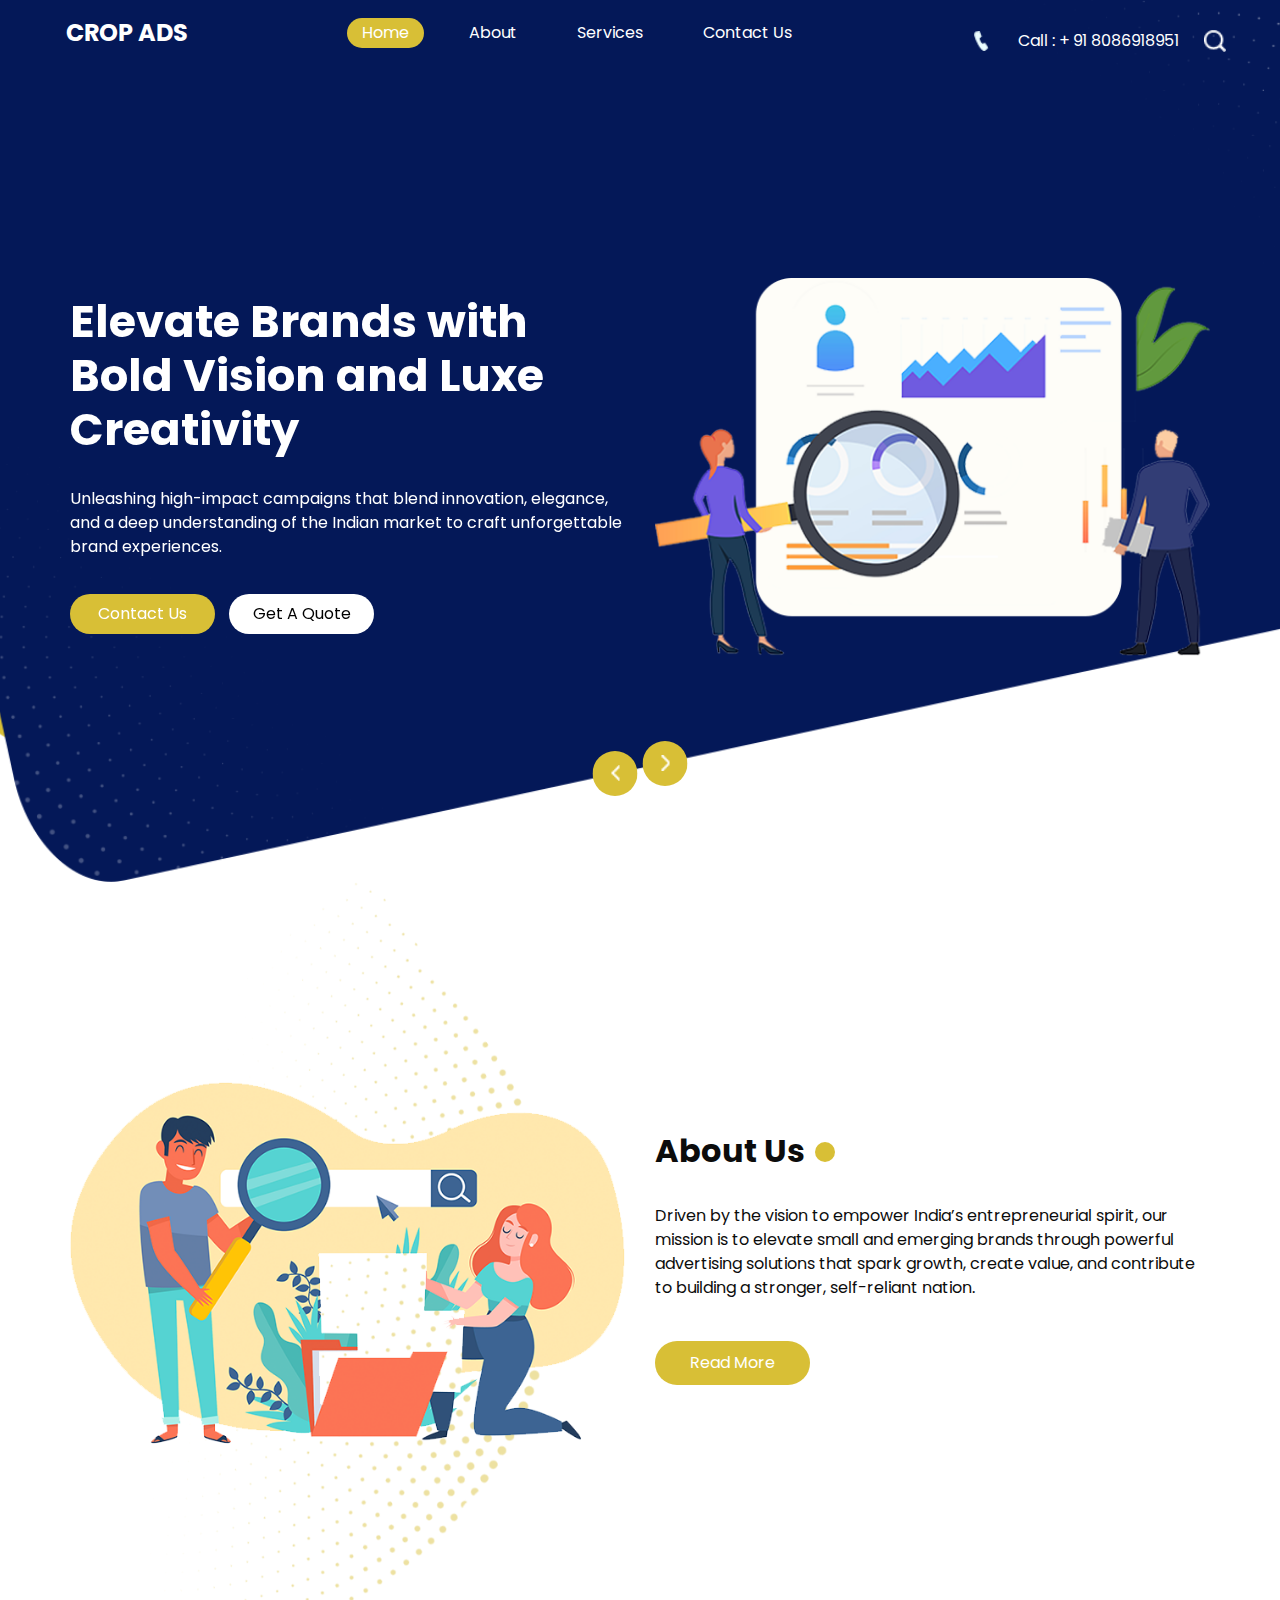
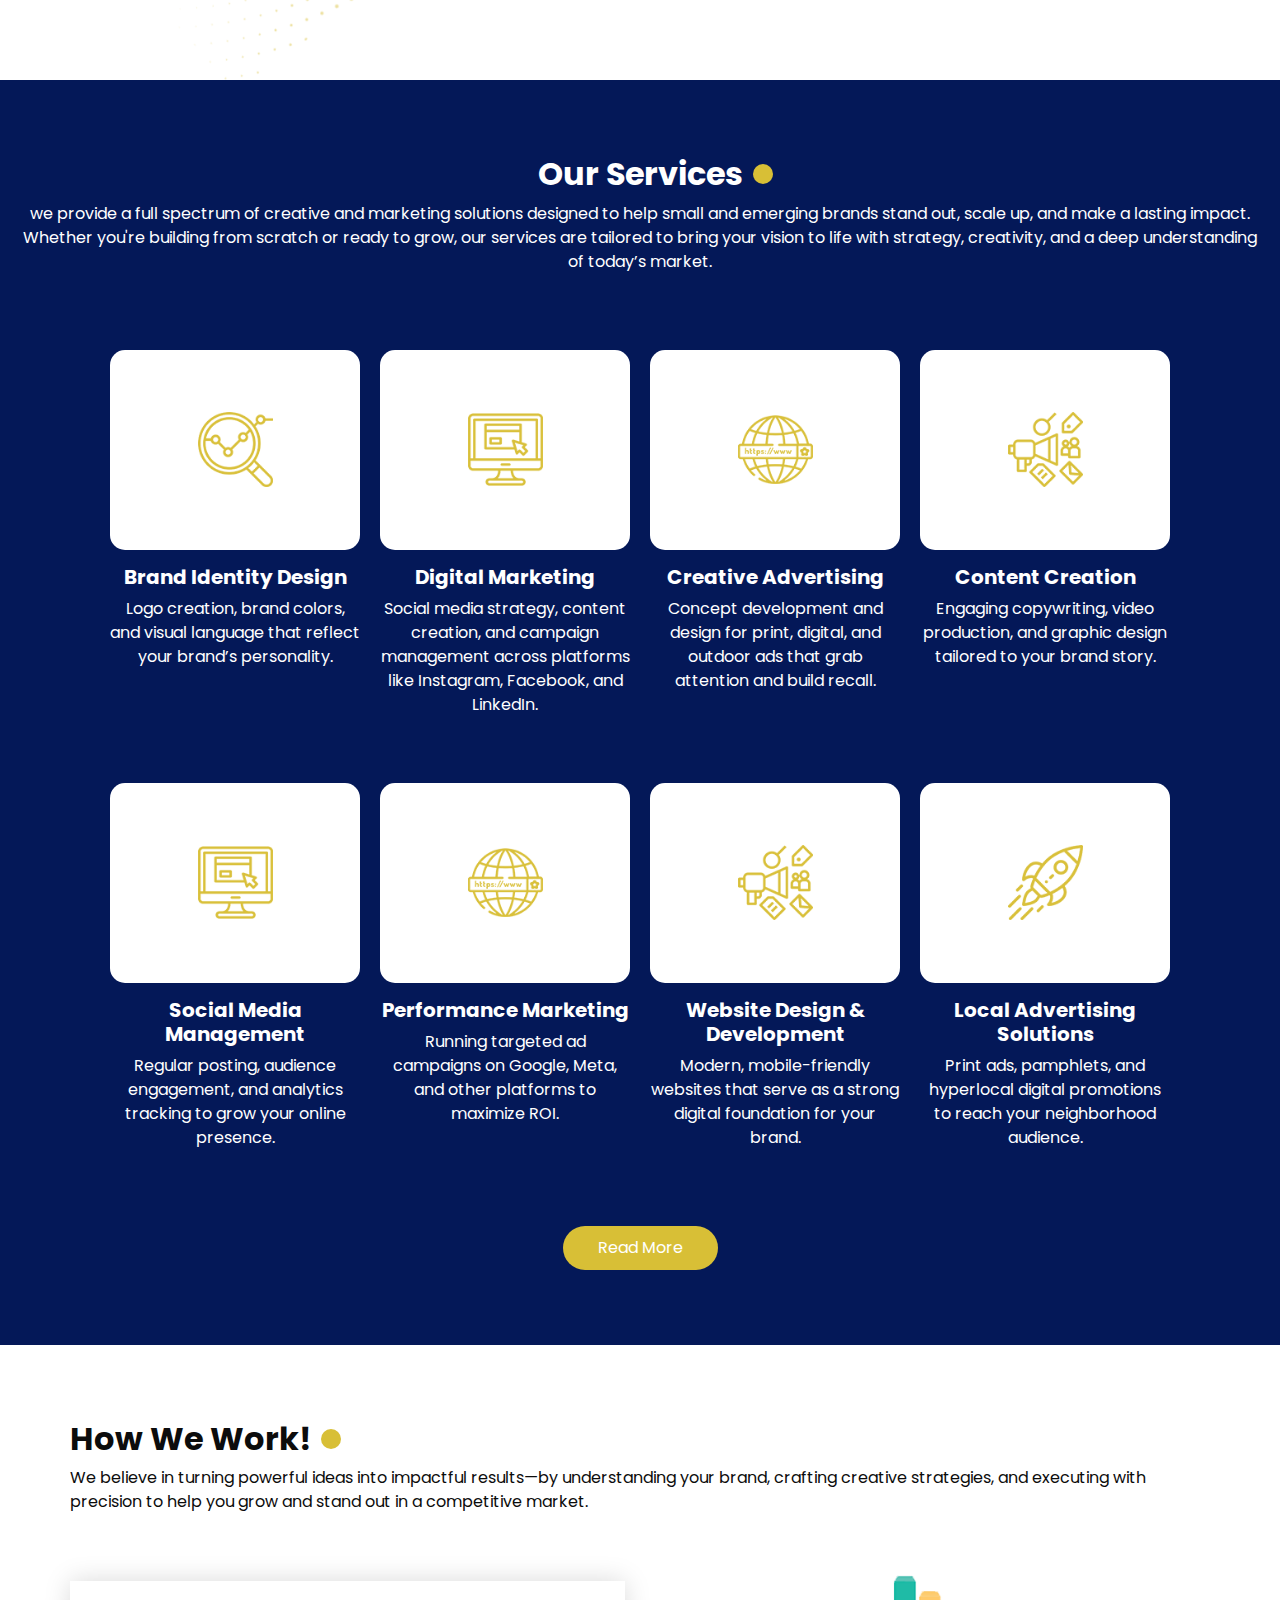
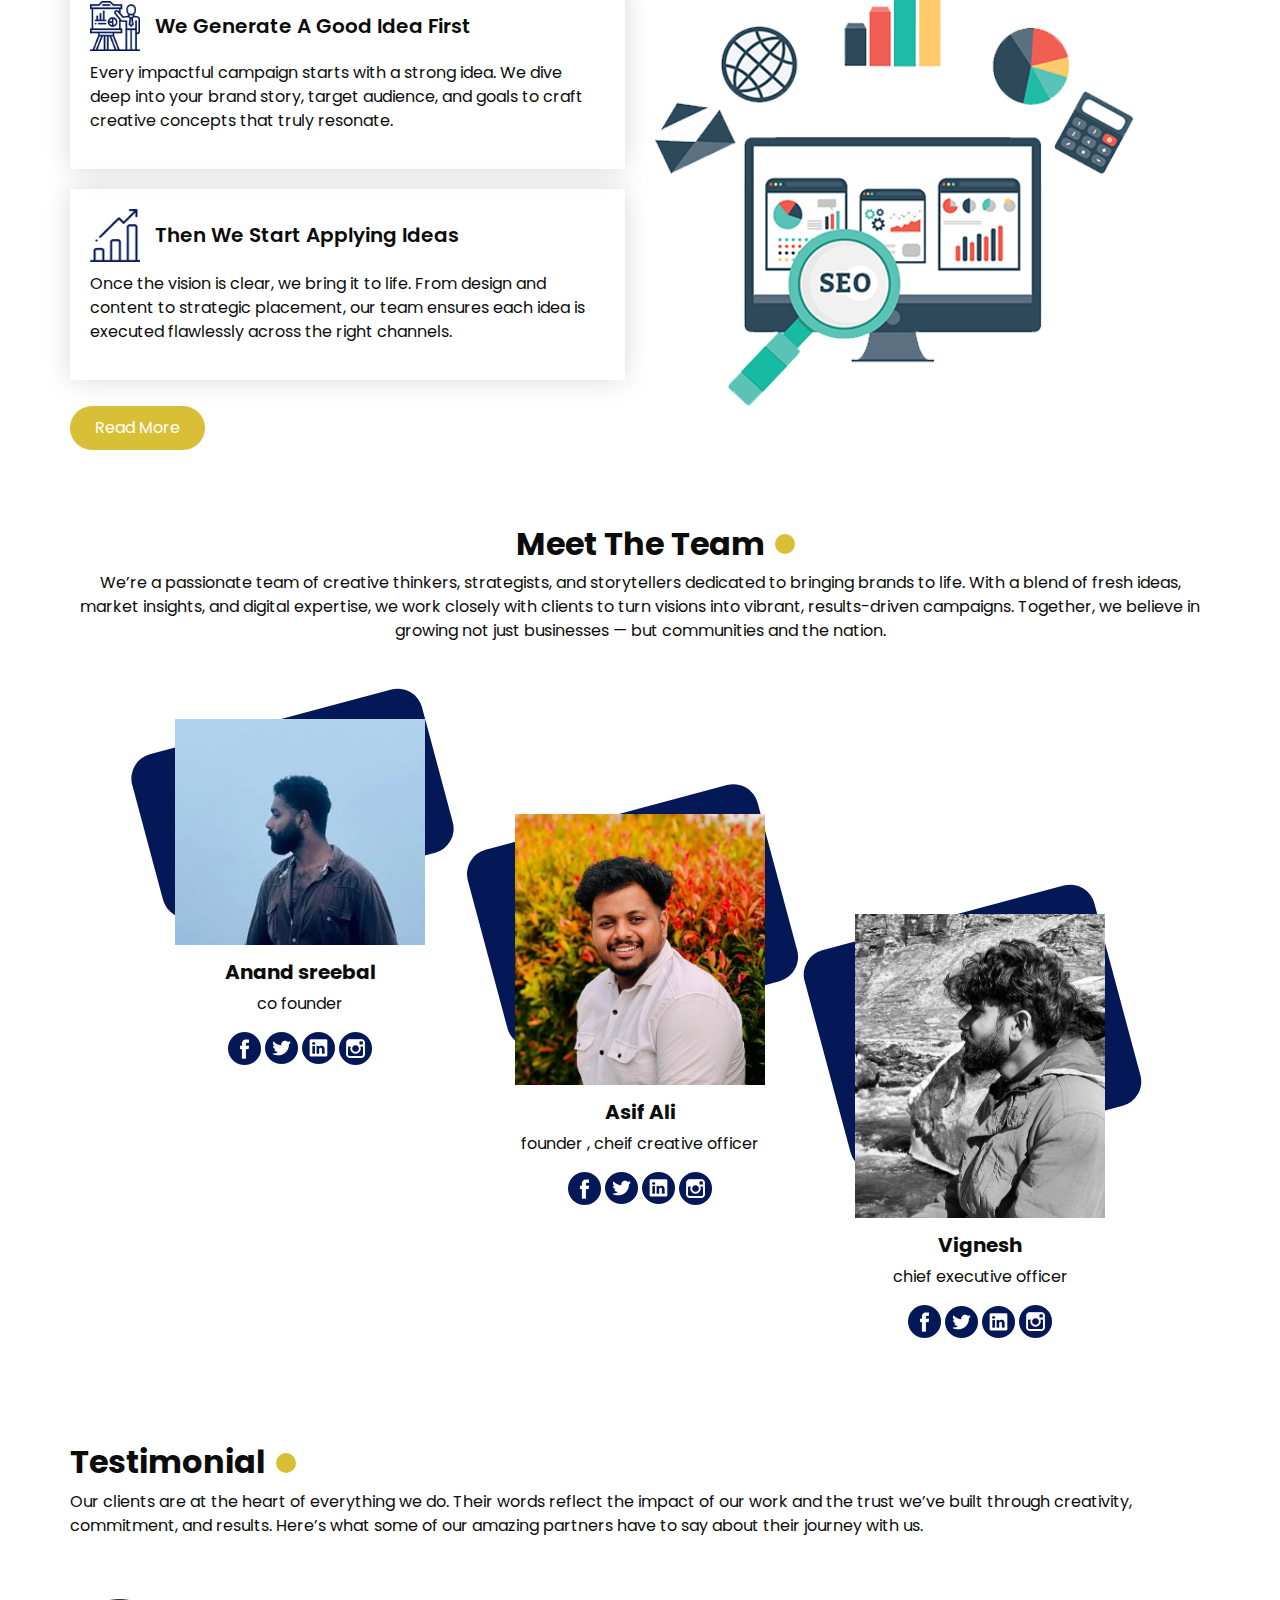
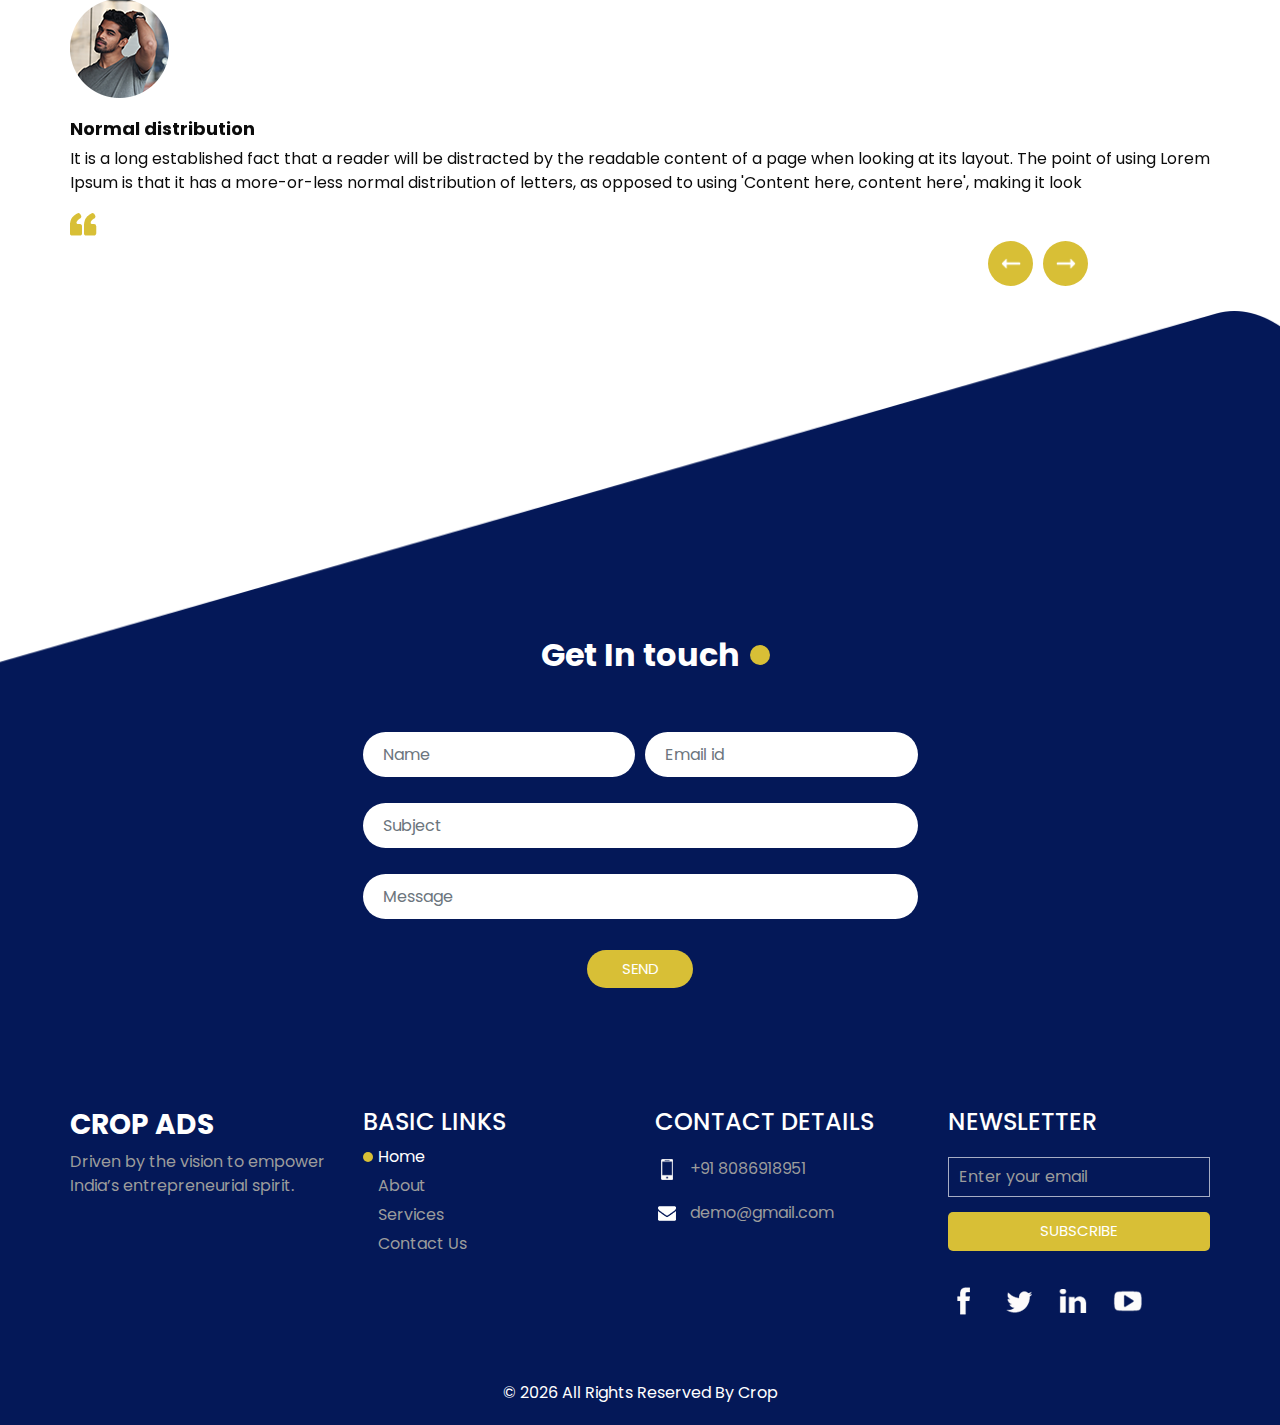
<file: index.html>
<!DOCTYPE html>
<html>

<head>
  <!-- Basic -->
  <meta charset="utf-8" />
  <meta http-equiv="X-UA-Compatible" content="IE=edge" />
  <!-- Mobile Metas -->
  <meta name="viewport" content="width=device-width, initial-scale=1, shrink-to-fit=no" />
  <!-- Site Metas -->
  <meta name="keywords" content="" />
  <meta name="description" content="" />
  <meta name="author" content="" />

  <title>Crop Ads</title>

  <!-- slider stylesheet -->
  <link rel="stylesheet" type="text/css" href="https://cdnjs.cloudflare.com/ajax/libs/OwlCarousel2/2.1.3/assets/owl.carousel.min.css" />

  <!-- bootstrap core css -->
  <link rel="stylesheet" type="text/css" href="css/bootstrap.css" />

  <!-- fonts style -->
  <link href="https://fonts.googleapis.com/css?family=Poppins:400,600,700&display=swap" rel="stylesheet">
  <!-- Custom styles for this template -->
  <link href="css/style.css" rel="stylesheet" />
  <!-- responsive style -->
  <link href="css/responsive.css" rel="stylesheet" />
</head>

<body>

  <div class="hero_area">
    <!-- header section strats -->
    <header class="header_section">
      <div class="container-fluid">
        <nav class="navbar navbar-expand-lg custom_nav-container ">
          <a class="navbar-brand" href="index.html">
            <span>
              Crop Ads
            </span>
          </a>
          </a>
          <button class="navbar-toggler" type="button" data-toggle="collapse" data-target="#navbarSupportedContent" aria-controls="navbarSupportedContent" aria-expanded="false" aria-label="Toggle navigation">
            <span class="s-1"> </span>
            <span class="s-2"> </span>
            <span class="s-3"> </span>
          </button>

          <div class="collapse navbar-collapse" id="navbarSupportedContent">
            <div class="d-flex mx-auto flex-column flex-lg-row align-items-center">
              <ul class="navbar-nav  ">
                <li class="nav-item active">
                  <a class="nav-link" href="index.html">Home <span class="sr-only">(current)</span></a>
                </li>
                <li class="nav-item">
                  <a class="nav-link" href="about.html"> About</a>
                </li>
                <li class="nav-item">
                  <a class="nav-link" href="service.html"> Services </a>
                </li>
                <li class="nav-item">
                  <a class="nav-link" href="#contactLink">Contact Us</a>
                </li>
              </ul>
            </div>
            <div class="quote_btn-container ">
              <a href="">
                <img src="images/call.png" alt="">
                <span>
                  Call : + 91 8086918951
                </span>
              </a>
              <form class="form-inline">
                <button class="btn  my-2 my-sm-0 nav_search-btn" type="submit"></button>
              </form>
            </div>
          </div>
        </nav>
      </div>
    </header>
    <!-- end header section -->
    <!-- slider section -->
    <section class=" slider_section ">
      <div id="carouselExampleIndicators" class="carousel slide" data-ride="carousel">
        <div class="carousel-inner">
          <div class="carousel-item active">
            <div class="container">
              <div class="row">
                <div class="col-md-6 ">
                  <div class="detail_box">
                    <h1>
                     Elevate Brands with Bold Vision and Luxe Creativity
                    </h1>
                    <p>
                     Unleashing high-impact campaigns that blend innovation, elegance, and a deep understanding of the Indian market to craft unforgettable brand experiences.
                    </p>
                    <div class="btn-box">
                      <a href="" class="btn-1">
                        Contact Us
                      </a>
                      <a href="" class="btn-2">
                        Get A Quote
                      </a>
                    </div>
                  </div>
                </div>
                <div class="col-md-6">
                  <div class="img-box">
                    <img src="images/slider-img.png" alt="">
                  </div>
                </div>
              </div>
            </div>
          </div>
          <div class="carousel-item ">
            <div class="container">
              <div class="row">
                <div class="col-md-6 ">
                  <div class="detail_box">
                    <h1>
                      Powering India's Brands with Elite Marketing Precision
                    </h1>
                    <p>
                      From strategy to spotlight — we create high-performance marketing campaigns that captivate, convert, and leave a lasting impression.
                    </p>
                    <div class="btn-box">
                      <a href="" class="btn-1">
                        Contact Us
                      </a>
                      <a href="" class="btn-2">
                        Get A Quote
                      </a>
                    </div>
                  </div>
                </div>
                <div class="col-md-6">
                  <div class="img-box">
                    <img src="images/slider-img.png" alt="">
                  </div>
                </div>
              </div>
            </div>
          </div>
          <div class="carousel-item ">
            <div class="container">
              <div class="row">
                <div class="col-md-6 ">
                  <div class="detail_box">
                    <h1>
                      🚀 Boost Your Brand with the Power of Creative Advertising!
                    </h1>
                    <p>
                     Partner with us to craft compelling campaigns that captivate your audience and drive real results.
                    </p>
                    <div class="btn-box">
                      <a href="" class="btn-1">
                        Contact Us
                      </a>
                      <a href="" class="btn-2">
                        Get A Quote
                      </a>
                    </div>
                  </div>
                </div>
                <div class="col-md-6">
                  <div class="img-box">
                    <img src="images/slider-img.png" alt="">
                  </div>
                </div>
              </div>
            </div>
          </div>
        </div>
        <div class="carousel_btn-container">
          <a class="carousel-control-prev" href="#carouselExampleIndicators" role="button" data-slide="prev">
            <span class="sr-only">Previous</span>
          </a>
          <a class="carousel-control-next" href="#carouselExampleIndicators" role="button" data-slide="next">
            <span class="sr-only">Next</span>
          </a>
        </div>
      </div>
    </section>
    <!-- end slider section -->
  </div>

  <!-- about section -->

  <section class="about_section ">
    <div class="container">
      <div class="row">
        <div class="col-md-6">
          <div class="img-box">
            <img src="images/about-img2.png" alt="">
          </div>
        </div>
        <div class="col-md-6">
          <div class="detail-box">
            <div class="heading_container">
              <h2>
                About Us
              </h2>
            </div>
            <p>
              Driven by the vision to empower India’s entrepreneurial spirit, our mission is to elevate small and emerging brands through powerful advertising solutions that spark growth, create value, and contribute to building a stronger, self-reliant nation.
            </p>
            <a href="">
              Read More
            </a>
          </div>
        </div>
      </div>
    </div>
  </section>

  <!-- end about section -->


  <!-- service section -->
  <section class="service_section layout_padding">
    <div class="container-fluid">
      <div class="heading_container">
        <h2>
          Our Services
        </h2>
        <p>
          we provide a full spectrum of creative and marketing solutions designed to help small and emerging brands stand out, scale up, and make a lasting impact. Whether you're building from scratch or ready to grow, our services are tailored to bring your vision to life with strategy, creativity, and a deep understanding of today’s market.

        </p>
      </div>

      <div class="service_container">
        <div class="box">
          <div class="img-box">
            <img src="images/s-1.png" alt="">
          </div>
          <div class="detail-box">
            <h5>
              Brand Identity Design
            </h5>
            <p>
             Logo creation, brand colors, and visual language that reflect your brand’s personality.
            </p>
          </div>
        </div>
        <div class="box">
          <div class="img-box">
            <img src="images/s-2.png" alt="">
          </div>
          <div class="detail-box">
            <h5>
              Digital Marketing

            </h5>
            <p>
              Social media strategy, content creation, and campaign management across platforms like Instagram, Facebook, and LinkedIn.
            </p>
          </div>
        </div>
        <div class="box">
          <div class="img-box">
            <img src="images/s-3.png" alt="">
          </div>
          <div class="detail-box">
            <h5>
              Creative Advertising
            </h5>
            <p>
              Concept development and design for print, digital, and outdoor ads that grab attention and build recall.
            </p>
          </div>
        </div>
        <div class="box">
          <div class="img-box">
            <img src="images/s-4.png" alt="">
          </div>
          <div class="detail-box">
            <h5>
             Content Creation
            </h5>
            <p>
             Engaging copywriting, video production, and graphic design tailored to your brand story.
            </p>
          </div>
        </div>
        <div class="box">
          <div class="img-box">
            <img src="images/s-2.png" alt="">
          </div>
          <div class="detail-box">
            <h5>
              Social Media Management

            </h5>
            <p>
             Regular posting, audience engagement, and analytics tracking to grow your online presence.
            </p>
          </div>
        </div>
        <div class="box">
          <div class="img-box">
            <img src="images/s-3.png" alt="">
          </div>
          <div class="detail-box">
            <h5>
              Performance Marketing
            </h5>
            <p>
           Running targeted ad campaigns on Google, Meta, and other platforms to maximize ROI.
            </p>
          </div>
        </div>
        <div class="box">
          <div class="img-box">
            <img src="images/s-4.png" alt="">
          </div>
          <div class="detail-box">
            <h5>
             Website Design & Development
            </h5>
            <p>
             Modern, mobile-friendly websites that serve as a strong digital foundation for your brand.
            </p>
          </div>
        </div>
        <div class="box">
          <div class="img-box">
            <img src="images/s-5.png" alt="">
          </div>
          <div class="detail-box">
            <h5>
              Local Advertising Solutions
            </h5>
            <p>
              Print ads, pamphlets, and hyperlocal digital promotions to reach your neighborhood audience.
            </p>
          </div>
        </div>
      </div>
      <div class="btn-box">
        <a href="">
          Read More
        </a>
      </div>
    </div>
  </section>
  <!-- end service section -->

  <!-- work section -->

  <section class="work_section layout_padding">
    <div class="container">
      <div class="heading_container">
        <h2>
          How We Work!
        </h2>
        <p>
We believe in turning powerful ideas into impactful results—by understanding your brand, crafting creative strategies, and executing with precision to help you grow and stand out in a competitive market.
        </p>
      </div>
      <div class="row">
        <div class="col-md-6">
          <div class="detail_container">
            <div class="box b-1">
              <div class="top-box">
                <div class="icon-box">
                  <img src="images/work-i1.png" alt="">
                </div>
                <h5>
                  We Generate A Good Idea First
                </h5>
              </div>
              <div class="bottom-box">
                <p>
                  Every impactful campaign starts with a strong idea. We dive deep into your brand story, target audience, and goals to craft creative concepts that truly resonate.
                </p>
              </div>
            </div>
            <div class="box b-1">
              <div class="top-box">
                <div class="icon-box">
                  <img src="images/work-i2.png" alt="">
                </div>
                <h5>
                  Then We Start Applying Ideas
                </h5>
              </div>
              <div class="bottom-box">
                <p>
                 Once the vision is clear, we bring it to life. From design and content to strategic placement, our team ensures each idea is executed flawlessly across the right channels.


                </p>
              </div>
            </div>
          </div>
        </div>
        <div class="col-md-6">
          <div class="img-box">
            <img src="images/work-img.png" alt="">
          </div>
        </div>
      </div>

      <div class="btn-box">
        <a href="">
          Read More
        </a>
      </div>
    </div>
  </section>
  <!-- end work section -->

  <!-- team section -->

  <section class="team_section layout_padding2-bottom">
    <div class="container">
      <div class="heading_container">
        <h2>
          Meet The Team
        </h2>
        <p>
          We’re a passionate team of creative thinkers, strategists, and storytellers dedicated to bringing brands to life. With a blend of fresh ideas, market insights, and digital expertise, we work closely with clients to turn visions into vibrant, results-driven campaigns. Together, we believe in growing not just businesses — but communities and the nation.
        </p>
      </div>
    </div>
    <div class="team_container">
      <div class="box b-1">
        <div class="img-box">
          <img src="images/t-1.png" alt="">
        </div>
        <div class="detail-box">
          <h5>
            Anand sreebal
          </h5>
          <p>
            co founder
          </p>
          <div class="social_box">
            <a href="">
              <img src="images/fb.png" alt="">
            </a>
            <a href="">
              <img src="images/twitter.png" alt="">
            </a>
            <a href="">
              <img src="images/linkedin.png" alt="">
            </a>
            <a href="">
              <img src="images/insta.png" alt="">
            </a>
          </div>
        </div>
      </div>
      <div class="box b-2">
        <div class="img-box">
          <img src="images/t-2.png" alt="">
        </div>
        <div class="detail-box">
          <h5>
           Asif Ali
          </h5>
          <p>
            founder , 
            cheif creative officer
          </p>
          <div class="social_box">
            <a href="">
              <img src="images/fb.png" alt="">
            </a>
            <a href="">
              <img src="images/twitter.png" alt="">
            </a>
            <a href="">
              <img src="images/linkedin.png" alt="">
            </a>
            <a href="">
              <img src="images/insta.png" alt="">
            </a>
          </div>
        </div>
      </div>
      <div class="box b-3">
        <div class="img-box">
          <img src="images/t-3.png" alt="">
        </div>
        <div class="detail-box">
          <h5>
            Vignesh
          </h5>
          <p>
          
            chief executive officer
          </p>
          <div class="social_box">
            <a href="">
              <img src="images/fb.png" alt="">
            </a>
            <a href="">
              <img src="images/twitter.png" alt="">
            </a>
            <a href="">
              <img src="images/linkedin.png" alt="">
            </a>
            <a href="">
              <img src="images/insta.png" alt="">
            </a>
          </div>
        </div>
      </div>
    </div>
  </section>

  <!-- end team section -->

  <!-- client section -->

  <section class="client_section layout_padding-bottom">
    <div class="container">
      <div class="heading_container">
        <h2>
          Testimonial
        </h2>
        <p>
          Our clients are at the heart of everything we do. Their words reflect the impact of our work and the trust we’ve built through creativity, commitment, and results. Here’s what some of our amazing partners have to say about their journey with us.
        </p>
      </div>
    </div>
    <div id="carouselExampleControls" class="carousel slide" data-ride="carousel">
      <div class="carousel-inner">
        <div class="carousel-item active">
          <div class="container">
            <div class="box">
              <div class="img-box">
                <img src="images/client.png" alt="">
              </div>
              <div class="detail-box">
                <h6>
                  Normal distribution
                </h6>
                <p>
                  It is a long established fact that a reader will be distracted by the readable content of a page when
                  looking at its layout. The point of using Lorem Ipsum is that it has a more-or-less normal
                  distribution of
                  letters, as opposed to using 'Content here, content here', making it look
                </p>
                <img src="images/quote.png" alt="">
              </div>
            </div>
          </div>
        </div>
        <div class="carousel-item">
          <div class="container">
            <div class="box">
              <div class="img-box">
                <img src="images/client.png" alt="">
              </div>
              <div class="detail-box">
                <h6>
                  Normal distribution
                </h6>
                <p>
                  It is a long established fact that a reader will be distracted by the readable content of a page when
                  looking at its layout. The point of using Lorem Ipsum is that it has a more-or-less normal
                  distribution of
                  letters, as opposed to using 'Content here, content here', making it look
                </p>
                <img src="images/quote.png" alt="">
              </div>
            </div>
          </div>
        </div>
        <div class="carousel-item">
          <div class="container">
            <div class="box">
              <div class="img-box">
                <img src="images/client.png" alt="">
              </div>
              <div class="detail-box">
                <h6>
                  Normal distribution
                </h6>
                <p>
                  It is a long established fact that a reader will be distracted by the readable content of a page when
                  looking at its layout. The point of using Lorem Ipsum is that it has a more-or-less normal
                  distribution of
                  letters, as opposed to using 'Content here, content here', making it look
                </p>
                <img src="images/quote.png" alt="">
              </div>
            </div>
          </div>
        </div>
      </div>
      <div class="carousel_btn-container">
        <a class="carousel-control-prev" href="#carouselExampleControls" role="button" data-slide="prev">
          <span class="sr-only">Previous</span>
        </a>
        <a class="carousel-control-next" href="#carouselExampleControls" role="button" data-slide="next">
          <span class="sr-only">Next</span>
        </a>
      </div>
    </div>

  </section>

  <!-- end client section -->

  <div class="footer_bg">

    <!-- contact section -->
    <section class="contact_section layout_padding" id="contactLink">
      <div class="container">
        <div class="heading_container">
          <h2>
            Get In touch
          </h2>
        </div>
      </div>
      <div class="container">
        <div class="row">
          <div class="col-lg-6 col-md-8 mx-auto">
            <form>
              <div class="form-row">
                <div class="form-group col-md-6">
                  <input type="text" class="form-control" id="inputName4" placeholder="Name ">
                </div>
                <div class="form-group col-md-6">
                  <input type="email" class="form-control" id="inputEmail4" placeholder="Email id">
                </div>

              </div>
              <div class="form-row">
                <div class="form-group col">
                  <input type="text" class="form-control" id="inputSubject4" placeholder="Subject">
                </div>
              </div>
              <div class="form-group">
                <input type="text" class="form-control" id="inputMessage" placeholder="Message">
              </div>
              <div class="d-flex justify-content-center">
                <button type="submit" class="">Send</button>
              </div>
            </form>
          </div>
        </div>
      </div>
    </section>


    <!-- end contact section -->



    <!-- info section -->
    <section class="info_section layout_padding2">
      <div class="container">
        <div class="row">
          <div class="col-md-3">
            <div class="info_logo">
              <h3>
                Crop Ads
              </h3>
              <p>
                Driven by the vision to empower India’s entrepreneurial spirit.
              </p>
            </div>
          </div>
          <div class="col-md-3">
            <div class="info_links">
              <h4>
                BASIC LINKS
              </h4>
              <ul class="  ">
                <li class=" active">
                  <a class="" href="index.html">Home <span class="sr-only">(current)</span></a>
                </li>
                <li class="">
                  <a class="" href="about.html"> About</a>
                </li>
                <li class="">
                  <a class="" href="service.html"> Services </a>
                </li>
                <li class="">
                  <a class="" href="#contactLink">Contact Us</a>
                </li>
              </ul>
            </div>
          </div>
          <div class="col-md-3">
            <div class="info_contact">
              <h4>
                CONTACT DETAILS
              </h4>
              <a href="">
                <div class="img-box">
                  <img src="images/telephone-white.png" width="12px" alt="">
                </div>
                <p>
                  +91 8086918951
                </p>
              </a>
              <a href="">
                <div class="img-box">
                  <img src="images/envelope-white.png" width="18px" alt="">
                </div>
                <p>
                  demo@gmail.com
                </p>
              </a>
            </div>
          </div>
          <div class="col-md-3">
            <div class="info_form ">
              <h4>
                NEWSLETTER
              </h4>
              <form action="">
                <input type="email" placeholder="Enter your email">
                <button>
                  Subscribe
                </button>
              </form>
              <div class="social_box">
                <a href="">
                  <img src="images/info-fb.png" alt="">
                </a>
                <a href="">
                  <img src="images/info-twitter.png" alt="">
                </a>
                <a href="">
                  <img src="images/info-linkedin.png" alt="">
                </a>
                <a href="">
                  <img src="images/info-youtube.png" alt="">
                </a>
              </div>
            </div>
          </div>
        </div>
      </div>
    </section>

    <!-- end info_section -->


    <!-- footer section -->
    <section class="container-fluid footer_section">
      <div class="container">
        <p>
          &copy; <span id="displayYear"></span> All Rights Reserved By
          <a href="https://html.design/">Crop</a>
        </p>
      </div>
    </section>
    <!-- footer section -->

  </div>

  <script type="text/javascript" src="js/jquery-3.4.1.min.js"></script>
  <script type="text/javascript" src="js/bootstrap.js"></script>
  <script type="text/javascript" src="js/custom.js"></script>

</body>

</html>
</file>
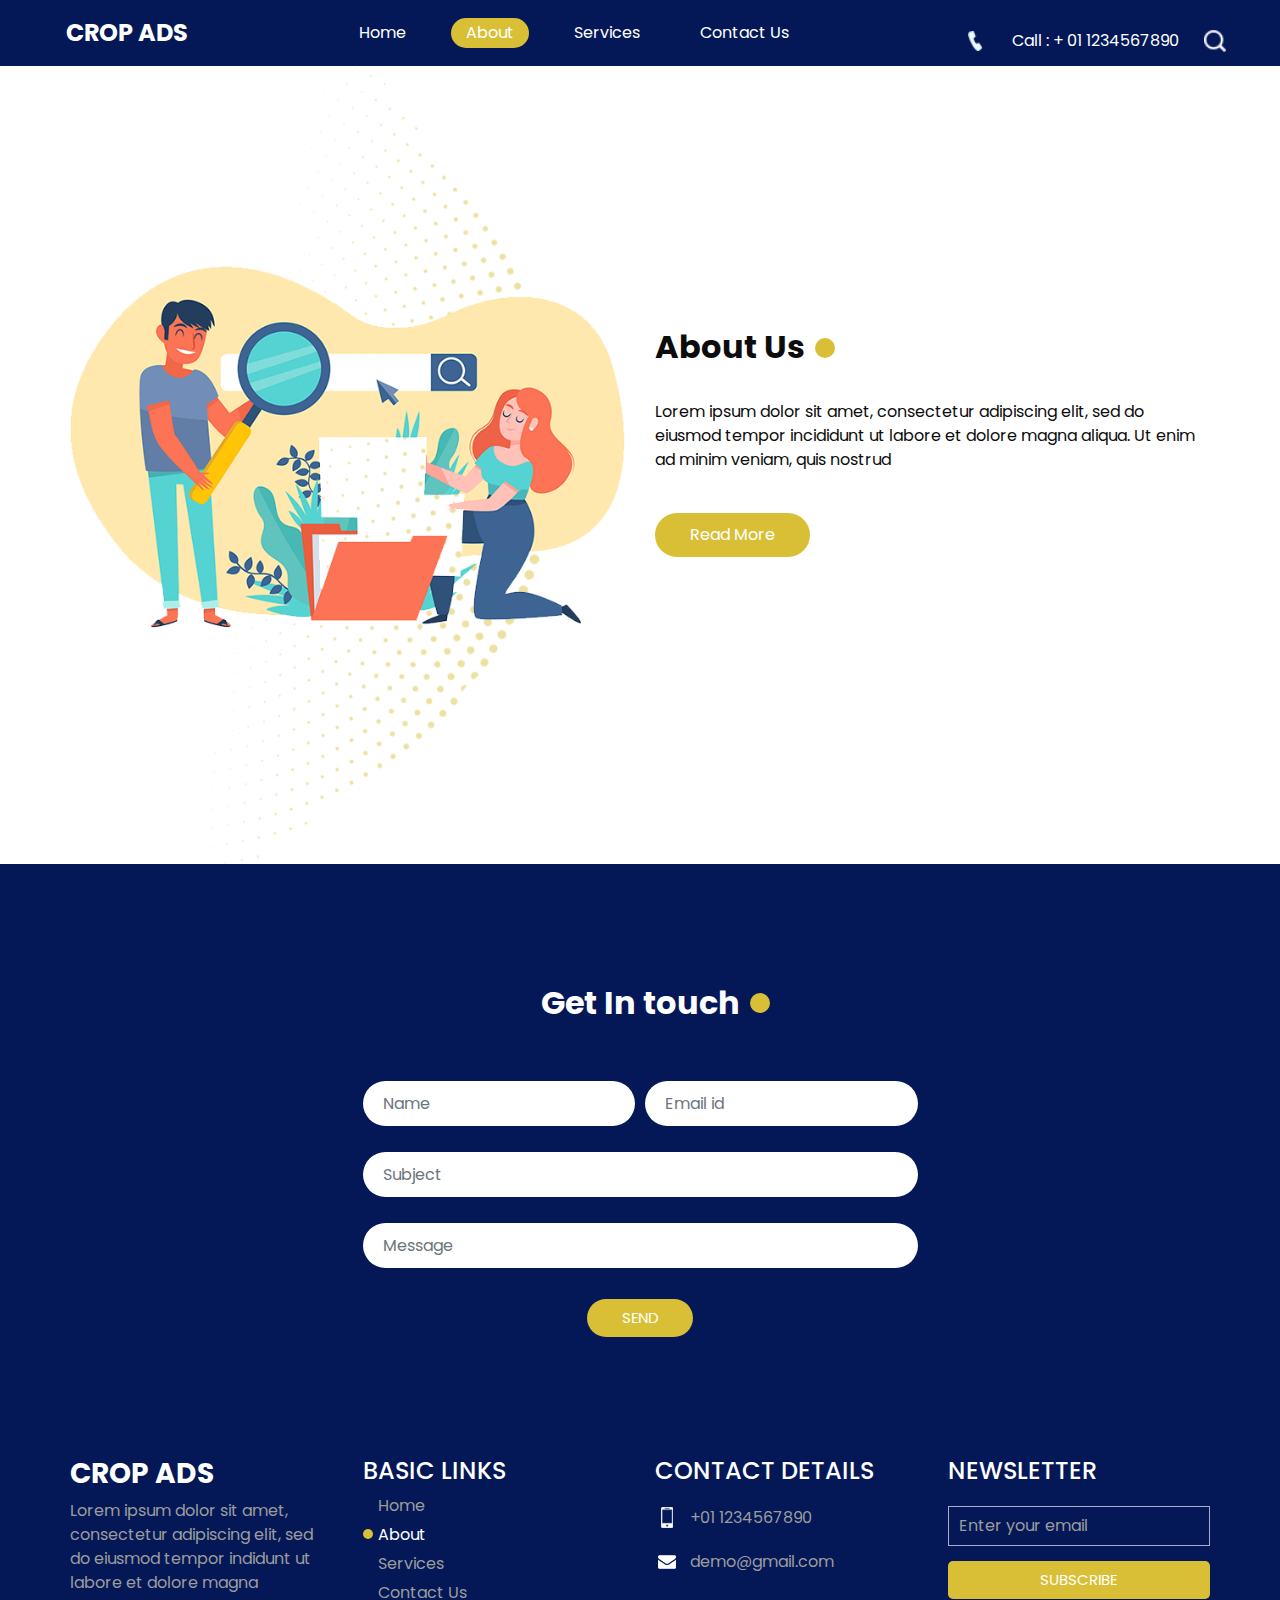
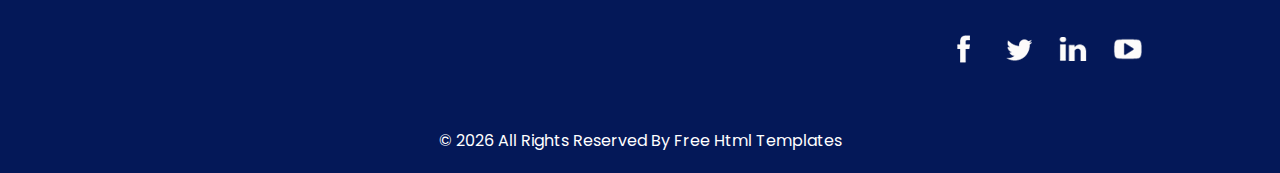
<file: about.html>
<!DOCTYPE html>
<html>

<head>
  <!-- Basic -->
  <meta charset="utf-8" />
  <meta http-equiv="X-UA-Compatible" content="IE=edge" />
  <!-- Mobile Metas -->
  <meta name="viewport" content="width=device-width, initial-scale=1, shrink-to-fit=no" />
  <!-- Site Metas -->
  <meta name="keywords" content="" />
  <meta name="description" content="" />
  <meta name="author" content="" />

  <title>Crop Ads</title>

  <!-- slider stylesheet -->
  <link rel="stylesheet" type="text/css" href="https://cdnjs.cloudflare.com/ajax/libs/OwlCarousel2/2.1.3/assets/owl.carousel.min.css" />

  <!-- bootstrap core css -->
  <link rel="stylesheet" type="text/css" href="css/bootstrap.css" />

  <!-- fonts style -->
  <link href="https://fonts.googleapis.com/css?family=Poppins:400,600,700&display=swap" rel="stylesheet">
  <!-- Custom styles for this template -->
  <link href="css/style.css" rel="stylesheet" />
  <!-- responsive style -->
  <link href="css/responsive.css" rel="stylesheet" />
</head>

<body class="sub_page">

  <div class="hero_area">
    <!-- header section strats -->
    <header class="header_section">
      <div class="container-fluid">
        <nav class="navbar navbar-expand-lg custom_nav-container ">
          <a class="navbar-brand" href="index.html">
            <span>
              Crop Ads
            </span>
          </a>
          </a>
          <button class="navbar-toggler" type="button" data-toggle="collapse" data-target="#navbarSupportedContent" aria-controls="navbarSupportedContent" aria-expanded="false" aria-label="Toggle navigation">
            <span class="s-1"> </span>
            <span class="s-2"> </span>
            <span class="s-3"> </span>
          </button>

          <div class="collapse navbar-collapse" id="navbarSupportedContent">
            <div class="d-flex mx-auto flex-column flex-lg-row align-items-center">
              <ul class="navbar-nav  ">
                <li class="nav-item ">
                  <a class="nav-link" href="index.html">Home <span class="sr-only">(current)</span></a>
                </li>
                <li class="nav-item active">
                  <a class="nav-link" href="about.html"> About</a>
                </li>
                <li class="nav-item">
                  <a class="nav-link" href="service.html"> Services </a>
                </li>
                <li class="nav-item">
                  <a class="nav-link" href="#contactLink">Contact Us</a>
                </li>
              </ul>
            </div>
            <div class="quote_btn-container ">
              <a href="">
                <img src="images/call.png" alt="">
                <span>
                  Call : + 01 1234567890
                </span>
              </a>
              <form class="form-inline">
                <button class="btn  my-2 my-sm-0 nav_search-btn" type="submit"></button>
              </form>
            </div>
          </div>
        </nav>
      </div>
    </header>
    <!-- end header section -->
  </div>

  <!-- about section -->

  <section class="about_section ">
    <div class="container">
      <div class="row">
        <div class="col-md-6">
          <div class="img-box">
            <img src="images/about-img2.png" alt="">
          </div>
        </div>
        <div class="col-md-6">
          <div class="detail-box">
            <div class="heading_container">
              <h2>
                About Us
              </h2>
            </div>
            <p>
              Lorem ipsum dolor sit amet, consectetur adipiscing elit, sed do eiusmod tempor incididunt ut labore et
              dolore magna aliqua. Ut enim ad minim veniam, quis nostrud
            </p>
            <a href="">
              Read More
            </a>
          </div>
        </div>
      </div>
    </div>
  </section>

  <!-- end about section -->


  <div class="footer_bg">

    <!-- contact section -->
    <section class="contact_section layout_padding" id="contactLink">
      <div class="container">
        <div class="heading_container">
          <h2>
            Get In touch
          </h2>
        </div>
      </div>
      <div class="container">
        <div class="row">
          <div class="col-lg-6 col-md-8 mx-auto">
            <form>
              <div class="form-row">
                <div class="form-group col-md-6">
                  <input type="text" class="form-control" id="inputName4" placeholder="Name ">
                </div>
                <div class="form-group col-md-6">
                  <input type="email" class="form-control" id="inputEmail4" placeholder="Email id">
                </div>

              </div>
              <div class="form-row">
                <div class="form-group col">
                  <input type="text" class="form-control" id="inputSubject4" placeholder="Subject">
                </div>
              </div>
              <div class="form-group">
                <input type="text" class="form-control" id="inputMessage" placeholder="Message">
              </div>
              <div class="d-flex justify-content-center">
                <button type="submit" class="">Send</button>
              </div>
            </form>
          </div>
        </div>
      </div>
    </section>


    <!-- end contact section -->



    <!-- info section -->
    <section class="info_section layout_padding2">
      <div class="container">
        <div class="row">
          <div class="col-md-3">
            <div class="info_logo">
              <h3>
                Crop Ads
              </h3>
              <p>
                Lorem ipsum dolor sit amet, consectetur adipiscing elit, sed do eiusmod tempor indidunt ut labore et
                dolore magna
              </p>
            </div>
          </div>
          <div class="col-md-3">
            <div class="info_links">
              <h4>
                BASIC LINKS
              </h4>
              <ul class="  ">
                <li class=" ">
                  <a class="" href="index.html">Home <span class="sr-only">(current)</span></a>
                </li>
                <li class="active">
                  <a class="" href="about.html"> About</a>
                </li>
                <li class="">
                  <a class="" href="service.html"> Services </a>
                </li>
                <li class="">
                  <a class="" href="#contactLink">Contact Us</a>
                </li>
              </ul>
            </div>
          </div>
          <div class="col-md-3">
            <div class="info_contact">
              <h4>
                CONTACT DETAILS
              </h4>
              <a href="">
                <div class="img-box">
                  <img src="images/telephone-white.png" width="12px" alt="">
                </div>
                <p>
                  +01 1234567890
                </p>
              </a>
              <a href="">
                <div class="img-box">
                  <img src="images/envelope-white.png" width="18px" alt="">
                </div>
                <p>
                  demo@gmail.com
                </p>
              </a>
            </div>
          </div>
          <div class="col-md-3">
            <div class="info_form ">
              <h4>
                NEWSLETTER
              </h4>
              <form action="">
                <input type="email" placeholder="Enter your email">
                <button>
                  Subscribe
                </button>
              </form>
              <div class="social_box">
                <a href="">
                  <img src="images/info-fb.png" alt="">
                </a>
                <a href="">
                  <img src="images/info-twitter.png" alt="">
                </a>
                <a href="">
                  <img src="images/info-linkedin.png" alt="">
                </a>
                <a href="">
                  <img src="images/info-youtube.png" alt="">
                </a>
              </div>
            </div>
          </div>
        </div>
      </div>
    </section>

    <!-- end info_section -->


    <!-- footer section -->
    <section class="container-fluid footer_section">
      <div class="container">
        <p>
          &copy; <span id="displayYear"></span> All Rights Reserved By
          <a href="https://html.design/">Free Html Templates</a>
        </p>
      </div>
    </section>
    <!-- footer section -->

  </div>

  <script type="text/javascript" src="js/jquery-3.4.1.min.js"></script>
  <script type="text/javascript" src="js/bootstrap.js"></script>
  <script type="text/javascript" src="js/custom.js"></script>


</body>

</html>
</file>
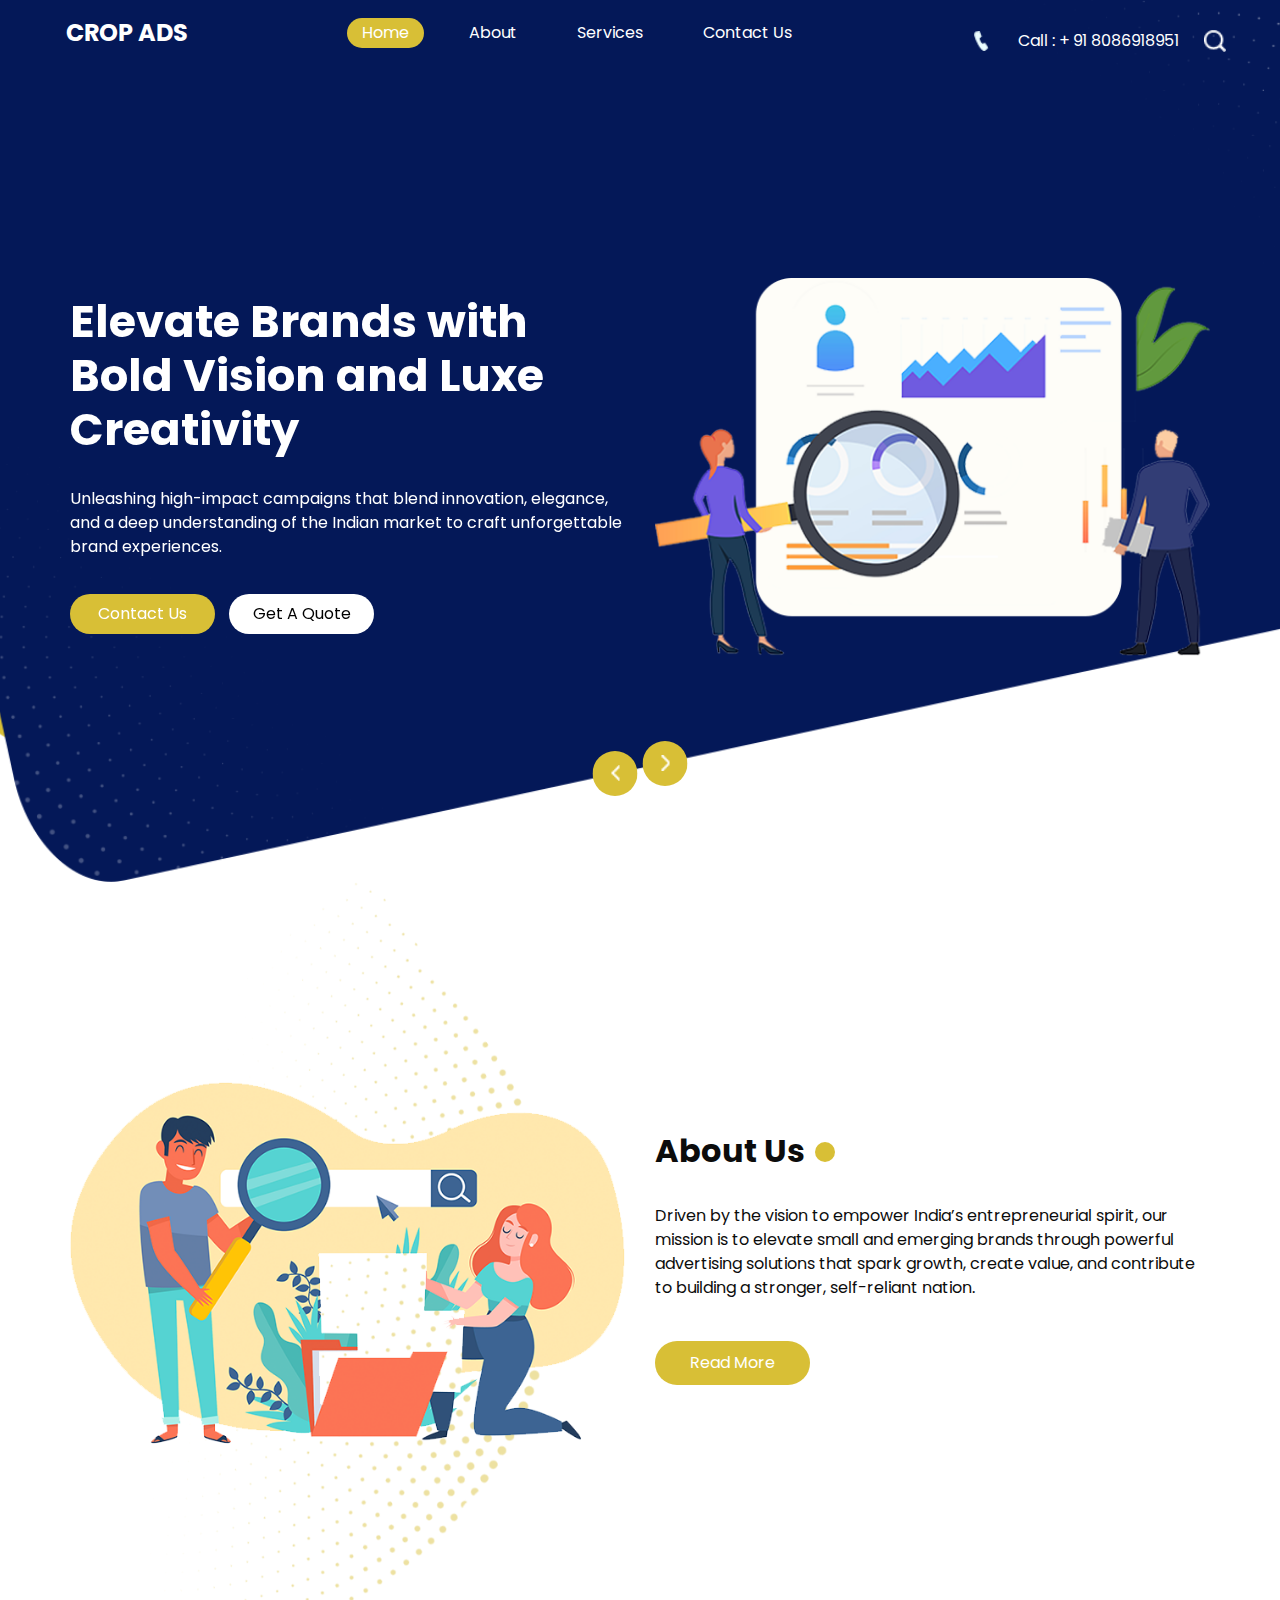
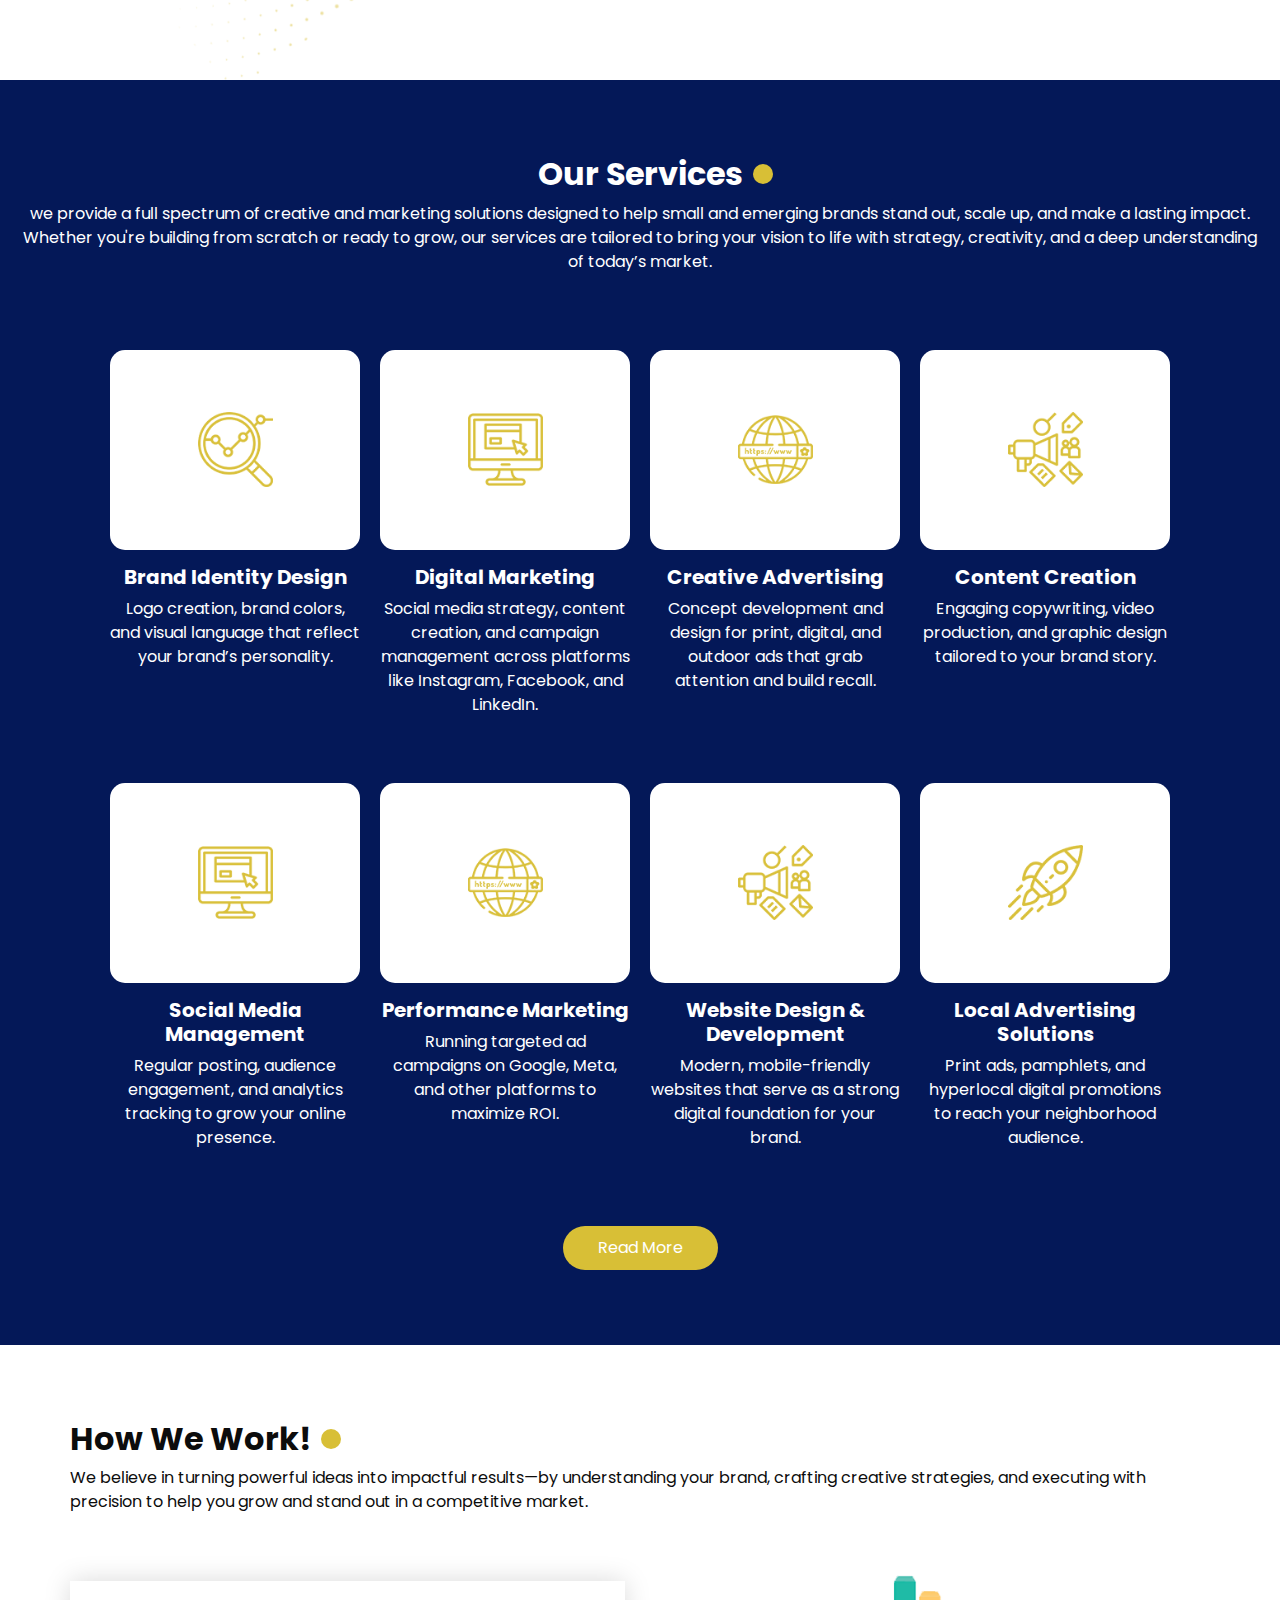
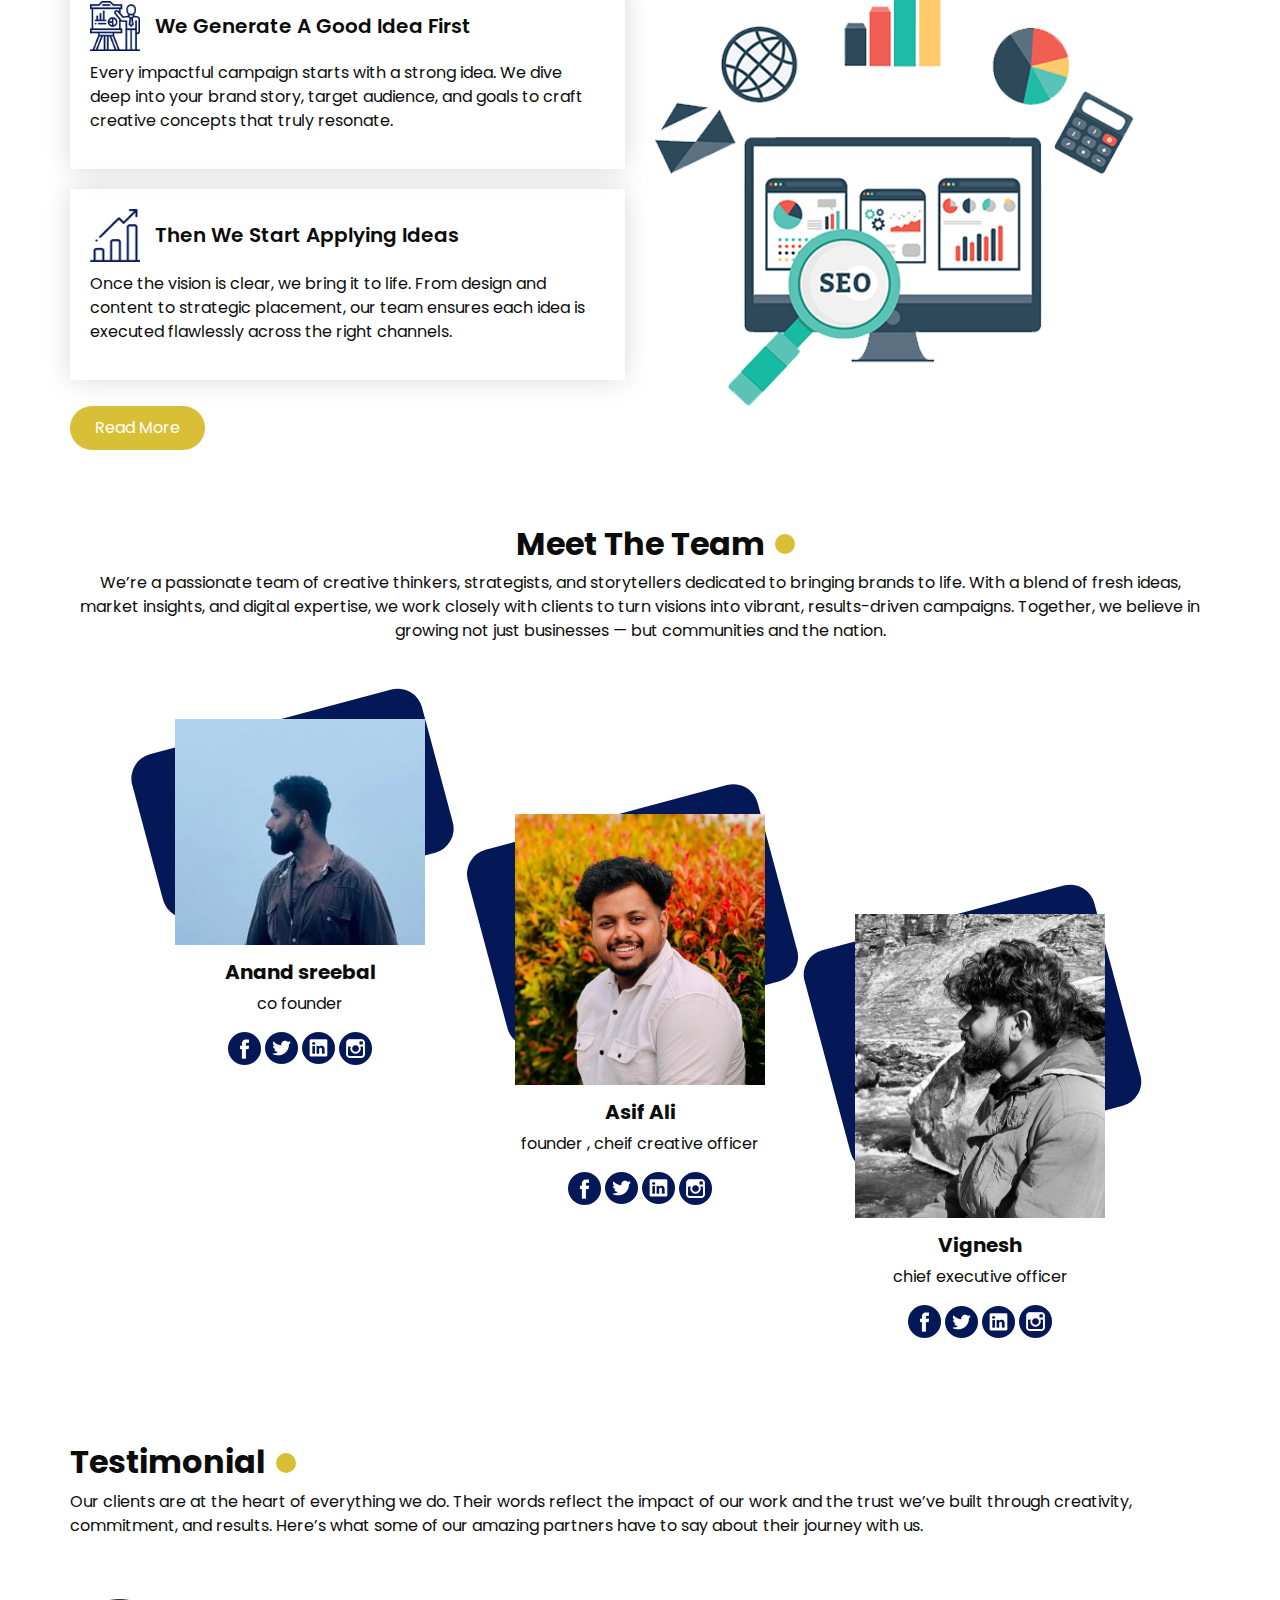
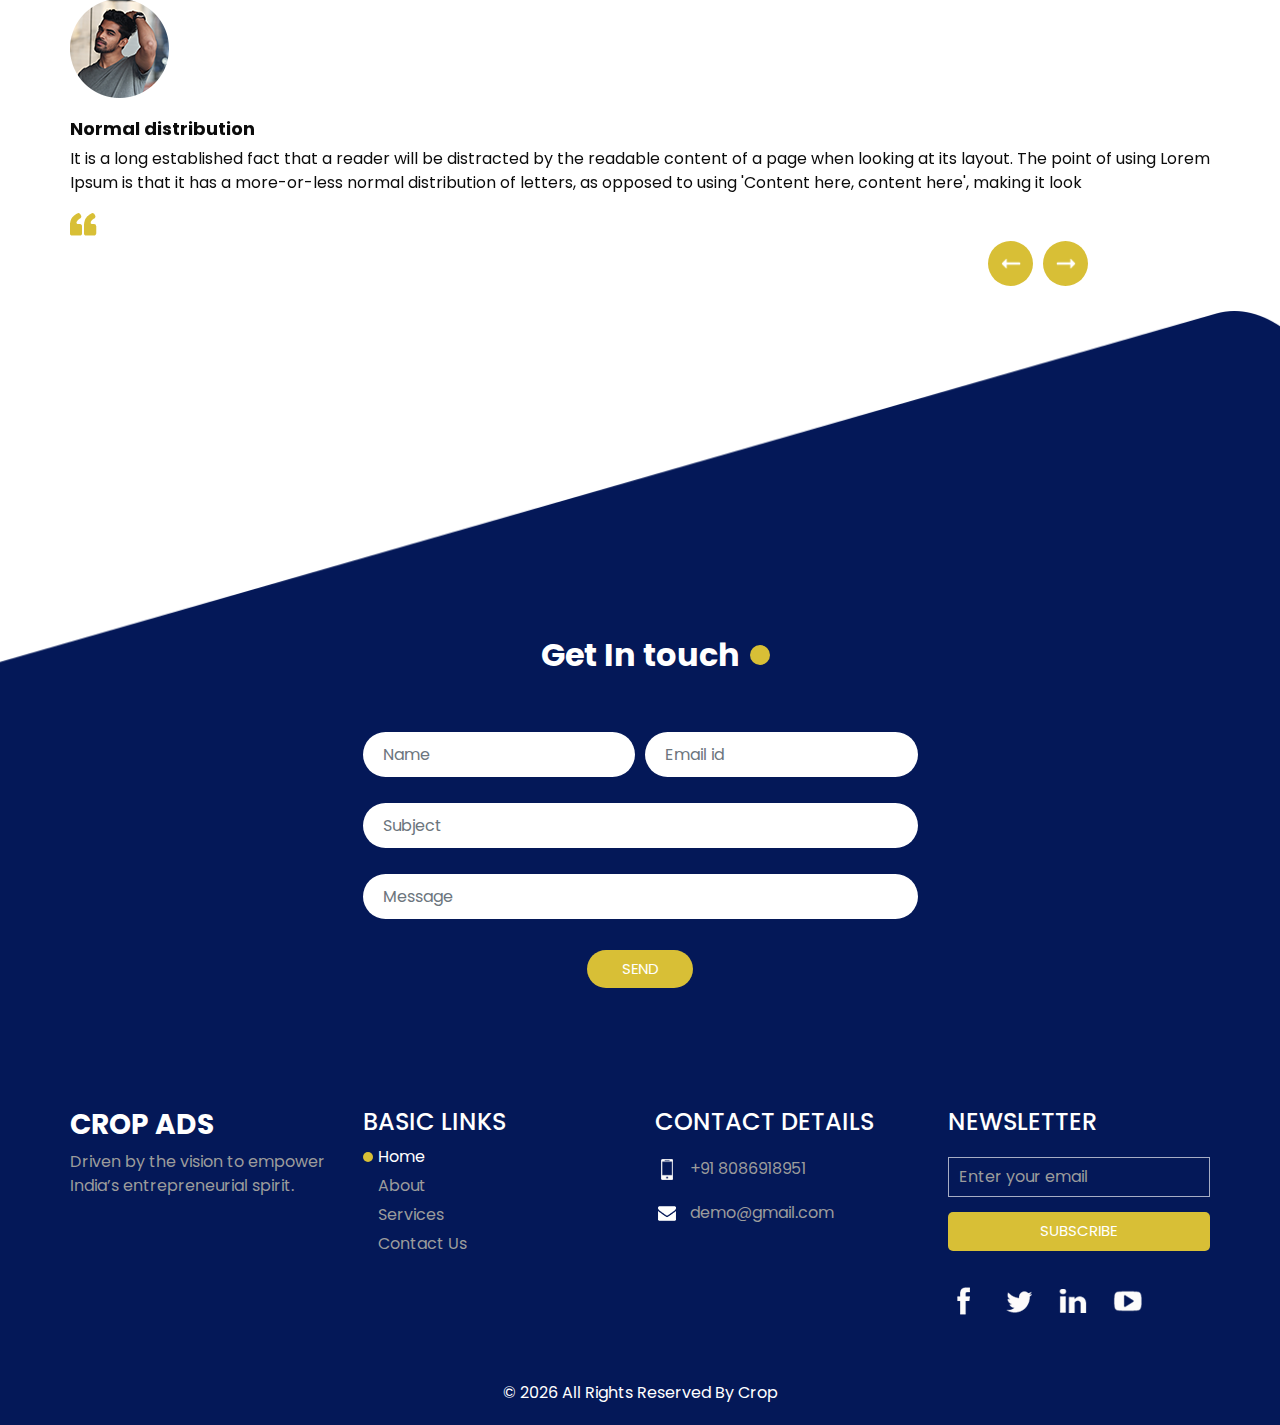
<file: main.html>
<!DOCTYPE html>
<html>

<head>
  <!-- Basic -->
  <meta charset="utf-8" />
  <meta http-equiv="X-UA-Compatible" content="IE=edge" />
  <!-- Mobile Metas -->
  <meta name="viewport" content="width=device-width, initial-scale=1, shrink-to-fit=no" />
  <!-- Site Metas -->
  <meta name="keywords" content="" />
  <meta name="description" content="" />
  <meta name="author" content="" />

  <title>Crop Ads</title>

  <!-- slider stylesheet -->
  <link rel="stylesheet" type="text/css" href="https://cdnjs.cloudflare.com/ajax/libs/OwlCarousel2/2.1.3/assets/owl.carousel.min.css" />

  <!-- bootstrap core css -->
  <link rel="stylesheet" type="text/css" href="css/bootstrap.css" />

  <!-- fonts style -->
  <link href="https://fonts.googleapis.com/css?family=Poppins:400,600,700&display=swap" rel="stylesheet">
  <!-- Custom styles for this template -->
  <link href="css/style.css" rel="stylesheet" />
  <!-- responsive style -->
  <link href="css/responsive.css" rel="stylesheet" />
</head>

<body>

  <div class="hero_area">
    <!-- header section strats -->
    <header class="header_section">
      <div class="container-fluid">
        <nav class="navbar navbar-expand-lg custom_nav-container ">
          <a class="navbar-brand" href="index.html">
            <span>
              Crop Ads
            </span>
          </a>
          </a>
          <button class="navbar-toggler" type="button" data-toggle="collapse" data-target="#navbarSupportedContent" aria-controls="navbarSupportedContent" aria-expanded="false" aria-label="Toggle navigation">
            <span class="s-1"> </span>
            <span class="s-2"> </span>
            <span class="s-3"> </span>
          </button>

          <div class="collapse navbar-collapse" id="navbarSupportedContent">
            <div class="d-flex mx-auto flex-column flex-lg-row align-items-center">
              <ul class="navbar-nav  ">
                <li class="nav-item active">
                  <a class="nav-link" href="index.html">Home <span class="sr-only">(current)</span></a>
                </li>
                <li class="nav-item">
                  <a class="nav-link" href="about.html"> About</a>
                </li>
                <li class="nav-item">
                  <a class="nav-link" href="service.html"> Services </a>
                </li>
                <li class="nav-item">
                  <a class="nav-link" href="#contactLink">Contact Us</a>
                </li>
              </ul>
            </div>
            <div class="quote_btn-container ">
              <a href="">
                <img src="images/call.png" alt="">
                <span>
                  Call : + 91 8086918951
                </span>
              </a>
              <form class="form-inline">
                <button class="btn  my-2 my-sm-0 nav_search-btn" type="submit"></button>
              </form>
            </div>
          </div>
        </nav>
      </div>
    </header>
    <!-- end header section -->
    <!-- slider section -->
    <section class=" slider_section ">
      <div id="carouselExampleIndicators" class="carousel slide" data-ride="carousel">
        <div class="carousel-inner">
          <div class="carousel-item active">
            <div class="container">
              <div class="row">
                <div class="col-md-6 ">
                  <div class="detail_box">
                    <h1>
                     Elevate Brands with Bold Vision and Luxe Creativity
                    </h1>
                    <p>
                     Unleashing high-impact campaigns that blend innovation, elegance, and a deep understanding of the Indian market to craft unforgettable brand experiences.
                    </p>
                    <div class="btn-box">
                      <a href="" class="btn-1">
                        Contact Us
                      </a>
                      <a href="" class="btn-2">
                        Get A Quote
                      </a>
                    </div>
                  </div>
                </div>
                <div class="col-md-6">
                  <div class="img-box">
                    <img src="images/slider-img.png" alt="">
                  </div>
                </div>
              </div>
            </div>
          </div>
          <div class="carousel-item ">
            <div class="container">
              <div class="row">
                <div class="col-md-6 ">
                  <div class="detail_box">
                    <h1>
                      Powering India's Brands with Elite Marketing Precision
                    </h1>
                    <p>
                      From strategy to spotlight — we create high-performance marketing campaigns that captivate, convert, and leave a lasting impression.
                    </p>
                    <div class="btn-box">
                      <a href="" class="btn-1">
                        Contact Us
                      </a>
                      <a href="" class="btn-2">
                        Get A Quote
                      </a>
                    </div>
                  </div>
                </div>
                <div class="col-md-6">
                  <div class="img-box">
                    <img src="images/slider-img.png" alt="">
                  </div>
                </div>
              </div>
            </div>
          </div>
          <div class="carousel-item ">
            <div class="container">
              <div class="row">
                <div class="col-md-6 ">
                  <div class="detail_box">
                    <h1>
                      🚀 Boost Your Brand with the Power of Creative Advertising!
                    </h1>
                    <p>
                     Partner with us to craft compelling campaigns that captivate your audience and drive real results.
                    </p>
                    <div class="btn-box">
                      <a href="" class="btn-1">
                        Contact Us
                      </a>
                      <a href="" class="btn-2">
                        Get A Quote
                      </a>
                    </div>
                  </div>
                </div>
                <div class="col-md-6">
                  <div class="img-box">
                    <img src="images/slider-img.png" alt="">
                  </div>
                </div>
              </div>
            </div>
          </div>
        </div>
        <div class="carousel_btn-container">
          <a class="carousel-control-prev" href="#carouselExampleIndicators" role="button" data-slide="prev">
            <span class="sr-only">Previous</span>
          </a>
          <a class="carousel-control-next" href="#carouselExampleIndicators" role="button" data-slide="next">
            <span class="sr-only">Next</span>
          </a>
        </div>
      </div>
    </section>
    <!-- end slider section -->
  </div>

  <!-- about section -->

  <section class="about_section ">
    <div class="container">
      <div class="row">
        <div class="col-md-6">
          <div class="img-box">
            <img src="images/about-img2.png" alt="">
          </div>
        </div>
        <div class="col-md-6">
          <div class="detail-box">
            <div class="heading_container">
              <h2>
                About Us
              </h2>
            </div>
            <p>
              Driven by the vision to empower India’s entrepreneurial spirit, our mission is to elevate small and emerging brands through powerful advertising solutions that spark growth, create value, and contribute to building a stronger, self-reliant nation.
            </p>
            <a href="">
              Read More
            </a>
          </div>
        </div>
      </div>
    </div>
  </section>

  <!-- end about section -->


  <!-- service section -->
  <section class="service_section layout_padding">
    <div class="container-fluid">
      <div class="heading_container">
        <h2>
          Our Services
        </h2>
        <p>
          we provide a full spectrum of creative and marketing solutions designed to help small and emerging brands stand out, scale up, and make a lasting impact. Whether you're building from scratch or ready to grow, our services are tailored to bring your vision to life with strategy, creativity, and a deep understanding of today’s market.

        </p>
      </div>

      <div class="service_container">
        <div class="box">
          <div class="img-box">
            <img src="images/s-1.png" alt="">
          </div>
          <div class="detail-box">
            <h5>
              Brand Identity Design
            </h5>
            <p>
             Logo creation, brand colors, and visual language that reflect your brand’s personality.
            </p>
          </div>
        </div>
        <div class="box">
          <div class="img-box">
            <img src="images/s-2.png" alt="">
          </div>
          <div class="detail-box">
            <h5>
              Digital Marketing

            </h5>
            <p>
              Social media strategy, content creation, and campaign management across platforms like Instagram, Facebook, and LinkedIn.
            </p>
          </div>
        </div>
        <div class="box">
          <div class="img-box">
            <img src="images/s-3.png" alt="">
          </div>
          <div class="detail-box">
            <h5>
              Creative Advertising
            </h5>
            <p>
              Concept development and design for print, digital, and outdoor ads that grab attention and build recall.
            </p>
          </div>
        </div>
        <div class="box">
          <div class="img-box">
            <img src="images/s-4.png" alt="">
          </div>
          <div class="detail-box">
            <h5>
             Content Creation
            </h5>
            <p>
             Engaging copywriting, video production, and graphic design tailored to your brand story.
            </p>
          </div>
        </div>
        <div class="box">
          <div class="img-box">
            <img src="images/s-2.png" alt="">
          </div>
          <div class="detail-box">
            <h5>
              Social Media Management

            </h5>
            <p>
             Regular posting, audience engagement, and analytics tracking to grow your online presence.
            </p>
          </div>
        </div>
        <div class="box">
          <div class="img-box">
            <img src="images/s-3.png" alt="">
          </div>
          <div class="detail-box">
            <h5>
              Performance Marketing
            </h5>
            <p>
           Running targeted ad campaigns on Google, Meta, and other platforms to maximize ROI.
            </p>
          </div>
        </div>
        <div class="box">
          <div class="img-box">
            <img src="images/s-4.png" alt="">
          </div>
          <div class="detail-box">
            <h5>
             Website Design & Development
            </h5>
            <p>
             Modern, mobile-friendly websites that serve as a strong digital foundation for your brand.
            </p>
          </div>
        </div>
        <div class="box">
          <div class="img-box">
            <img src="images/s-5.png" alt="">
          </div>
          <div class="detail-box">
            <h5>
              Local Advertising Solutions
            </h5>
            <p>
              Print ads, pamphlets, and hyperlocal digital promotions to reach your neighborhood audience.
            </p>
          </div>
        </div>
      </div>
      <div class="btn-box">
        <a href="">
          Read More
        </a>
      </div>
    </div>
  </section>
  <!-- end service section -->

  <!-- work section -->

  <section class="work_section layout_padding">
    <div class="container">
      <div class="heading_container">
        <h2>
          How We Work!
        </h2>
        <p>
We believe in turning powerful ideas into impactful results—by understanding your brand, crafting creative strategies, and executing with precision to help you grow and stand out in a competitive market.
        </p>
      </div>
      <div class="row">
        <div class="col-md-6">
          <div class="detail_container">
            <div class="box b-1">
              <div class="top-box">
                <div class="icon-box">
                  <img src="images/work-i1.png" alt="">
                </div>
                <h5>
                  We Generate A Good Idea First
                </h5>
              </div>
              <div class="bottom-box">
                <p>
                  Every impactful campaign starts with a strong idea. We dive deep into your brand story, target audience, and goals to craft creative concepts that truly resonate.
                </p>
              </div>
            </div>
            <div class="box b-1">
              <div class="top-box">
                <div class="icon-box">
                  <img src="images/work-i2.png" alt="">
                </div>
                <h5>
                  Then We Start Applying Ideas
                </h5>
              </div>
              <div class="bottom-box">
                <p>
                 Once the vision is clear, we bring it to life. From design and content to strategic placement, our team ensures each idea is executed flawlessly across the right channels.


                </p>
              </div>
            </div>
          </div>
        </div>
        <div class="col-md-6">
          <div class="img-box">
            <img src="images/work-img.png" alt="">
          </div>
        </div>
      </div>

      <div class="btn-box">
        <a href="">
          Read More
        </a>
      </div>
    </div>
  </section>
  <!-- end work section -->

  <!-- team section -->

  <section class="team_section layout_padding2-bottom">
    <div class="container">
      <div class="heading_container">
        <h2>
          Meet The Team
        </h2>
        <p>
          We’re a passionate team of creative thinkers, strategists, and storytellers dedicated to bringing brands to life. With a blend of fresh ideas, market insights, and digital expertise, we work closely with clients to turn visions into vibrant, results-driven campaigns. Together, we believe in growing not just businesses — but communities and the nation.
        </p>
      </div>
    </div>
    <div class="team_container">
      <div class="box b-1">
        <div class="img-box">
          <img src="images/t-1.png" alt="">
        </div>
        <div class="detail-box">
          <h5>
            Anand sreebal
          </h5>
          <p>
            co founder
          </p>
          <div class="social_box">
            <a href="">
              <img src="images/fb.png" alt="">
            </a>
            <a href="">
              <img src="images/twitter.png" alt="">
            </a>
            <a href="">
              <img src="images/linkedin.png" alt="">
            </a>
            <a href="">
              <img src="images/insta.png" alt="">
            </a>
          </div>
        </div>
      </div>
      <div class="box b-2">
        <div class="img-box">
          <img src="images/t-2.png" alt="">
        </div>
        <div class="detail-box">
          <h5>
           Asif Ali
          </h5>
          <p>
            founder , 
            cheif creative officer
          </p>
          <div class="social_box">
            <a href="">
              <img src="images/fb.png" alt="">
            </a>
            <a href="">
              <img src="images/twitter.png" alt="">
            </a>
            <a href="">
              <img src="images/linkedin.png" alt="">
            </a>
            <a href="">
              <img src="images/insta.png" alt="">
            </a>
          </div>
        </div>
      </div>
      <div class="box b-3">
        <div class="img-box">
          <img src="images/t-3.png" alt="">
        </div>
        <div class="detail-box">
          <h5>
            Vignesh
          </h5>
          <p>
          
            chief executive officer
          </p>
          <div class="social_box">
            <a href="">
              <img src="images/fb.png" alt="">
            </a>
            <a href="">
              <img src="images/twitter.png" alt="">
            </a>
            <a href="">
              <img src="images/linkedin.png" alt="">
            </a>
            <a href="">
              <img src="images/insta.png" alt="">
            </a>
          </div>
        </div>
      </div>
    </div>
  </section>

  <!-- end team section -->

  <!-- client section -->

  <section class="client_section layout_padding-bottom">
    <div class="container">
      <div class="heading_container">
        <h2>
          Testimonial
        </h2>
        <p>
          Our clients are at the heart of everything we do. Their words reflect the impact of our work and the trust we’ve built through creativity, commitment, and results. Here’s what some of our amazing partners have to say about their journey with us.
        </p>
      </div>
    </div>
    <div id="carouselExampleControls" class="carousel slide" data-ride="carousel">
      <div class="carousel-inner">
        <div class="carousel-item active">
          <div class="container">
            <div class="box">
              <div class="img-box">
                <img src="images/client.png" alt="">
              </div>
              <div class="detail-box">
                <h6>
                  Normal distribution
                </h6>
                <p>
                  It is a long established fact that a reader will be distracted by the readable content of a page when
                  looking at its layout. The point of using Lorem Ipsum is that it has a more-or-less normal
                  distribution of
                  letters, as opposed to using 'Content here, content here', making it look
                </p>
                <img src="images/quote.png" alt="">
              </div>
            </div>
          </div>
        </div>
        <div class="carousel-item">
          <div class="container">
            <div class="box">
              <div class="img-box">
                <img src="images/client.png" alt="">
              </div>
              <div class="detail-box">
                <h6>
                  Normal distribution
                </h6>
                <p>
                  It is a long established fact that a reader will be distracted by the readable content of a page when
                  looking at its layout. The point of using Lorem Ipsum is that it has a more-or-less normal
                  distribution of
                  letters, as opposed to using 'Content here, content here', making it look
                </p>
                <img src="images/quote.png" alt="">
              </div>
            </div>
          </div>
        </div>
        <div class="carousel-item">
          <div class="container">
            <div class="box">
              <div class="img-box">
                <img src="images/client.png" alt="">
              </div>
              <div class="detail-box">
                <h6>
                  Normal distribution
                </h6>
                <p>
                  It is a long established fact that a reader will be distracted by the readable content of a page when
                  looking at its layout. The point of using Lorem Ipsum is that it has a more-or-less normal
                  distribution of
                  letters, as opposed to using 'Content here, content here', making it look
                </p>
                <img src="images/quote.png" alt="">
              </div>
            </div>
          </div>
        </div>
      </div>
      <div class="carousel_btn-container">
        <a class="carousel-control-prev" href="#carouselExampleControls" role="button" data-slide="prev">
          <span class="sr-only">Previous</span>
        </a>
        <a class="carousel-control-next" href="#carouselExampleControls" role="button" data-slide="next">
          <span class="sr-only">Next</span>
        </a>
      </div>
    </div>

  </section>

  <!-- end client section -->

  <div class="footer_bg">

    <!-- contact section -->
    <section class="contact_section layout_padding" id="contactLink">
      <div class="container">
        <div class="heading_container">
          <h2>
            Get In touch
          </h2>
        </div>
      </div>
      <div class="container">
        <div class="row">
          <div class="col-lg-6 col-md-8 mx-auto">
            <form>
              <div class="form-row">
                <div class="form-group col-md-6">
                  <input type="text" class="form-control" id="inputName4" placeholder="Name ">
                </div>
                <div class="form-group col-md-6">
                  <input type="email" class="form-control" id="inputEmail4" placeholder="Email id">
                </div>

              </div>
              <div class="form-row">
                <div class="form-group col">
                  <input type="text" class="form-control" id="inputSubject4" placeholder="Subject">
                </div>
              </div>
              <div class="form-group">
                <input type="text" class="form-control" id="inputMessage" placeholder="Message">
              </div>
              <div class="d-flex justify-content-center">
                <button type="submit" class="">Send</button>
              </div>
            </form>
          </div>
        </div>
      </div>
    </section>


    <!-- end contact section -->



    <!-- info section -->
    <section class="info_section layout_padding2">
      <div class="container">
        <div class="row">
          <div class="col-md-3">
            <div class="info_logo">
              <h3>
                Crop Ads
              </h3>
              <p>
                Driven by the vision to empower India’s entrepreneurial spirit.
              </p>
            </div>
          </div>
          <div class="col-md-3">
            <div class="info_links">
              <h4>
                BASIC LINKS
              </h4>
              <ul class="  ">
                <li class=" active">
                  <a class="" href="index.html">Home <span class="sr-only">(current)</span></a>
                </li>
                <li class="">
                  <a class="" href="about.html"> About</a>
                </li>
                <li class="">
                  <a class="" href="service.html"> Services </a>
                </li>
                <li class="">
                  <a class="" href="#contactLink">Contact Us</a>
                </li>
              </ul>
            </div>
          </div>
          <div class="col-md-3">
            <div class="info_contact">
              <h4>
                CONTACT DETAILS
              </h4>
              <a href="">
                <div class="img-box">
                  <img src="images/telephone-white.png" width="12px" alt="">
                </div>
                <p>
                  +91 8086918951
                </p>
              </a>
              <a href="">
                <div class="img-box">
                  <img src="images/envelope-white.png" width="18px" alt="">
                </div>
                <p>
                  demo@gmail.com
                </p>
              </a>
            </div>
          </div>
          <div class="col-md-3">
            <div class="info_form ">
              <h4>
                NEWSLETTER
              </h4>
              <form action="">
                <input type="email" placeholder="Enter your email">
                <button>
                  Subscribe
                </button>
              </form>
              <div class="social_box">
                <a href="">
                  <img src="images/info-fb.png" alt="">
                </a>
                <a href="">
                  <img src="images/info-twitter.png" alt="">
                </a>
                <a href="">
                  <img src="images/info-linkedin.png" alt="">
                </a>
                <a href="">
                  <img src="images/info-youtube.png" alt="">
                </a>
              </div>
            </div>
          </div>
        </div>
      </div>
    </section>

    <!-- end info_section -->


    <!-- footer section -->
    <section class="container-fluid footer_section">
      <div class="container">
        <p>
          &copy; <span id="displayYear"></span> All Rights Reserved By
          <a href="https://html.design/">Crop</a>
        </p>
      </div>
    </section>
    <!-- footer section -->

  </div>

  <script type="text/javascript" src="js/jquery-3.4.1.min.js"></script>
  <script type="text/javascript" src="js/bootstrap.js"></script>
  <script type="text/javascript" src="js/custom.js"></script>

</body>

</html>
</file>
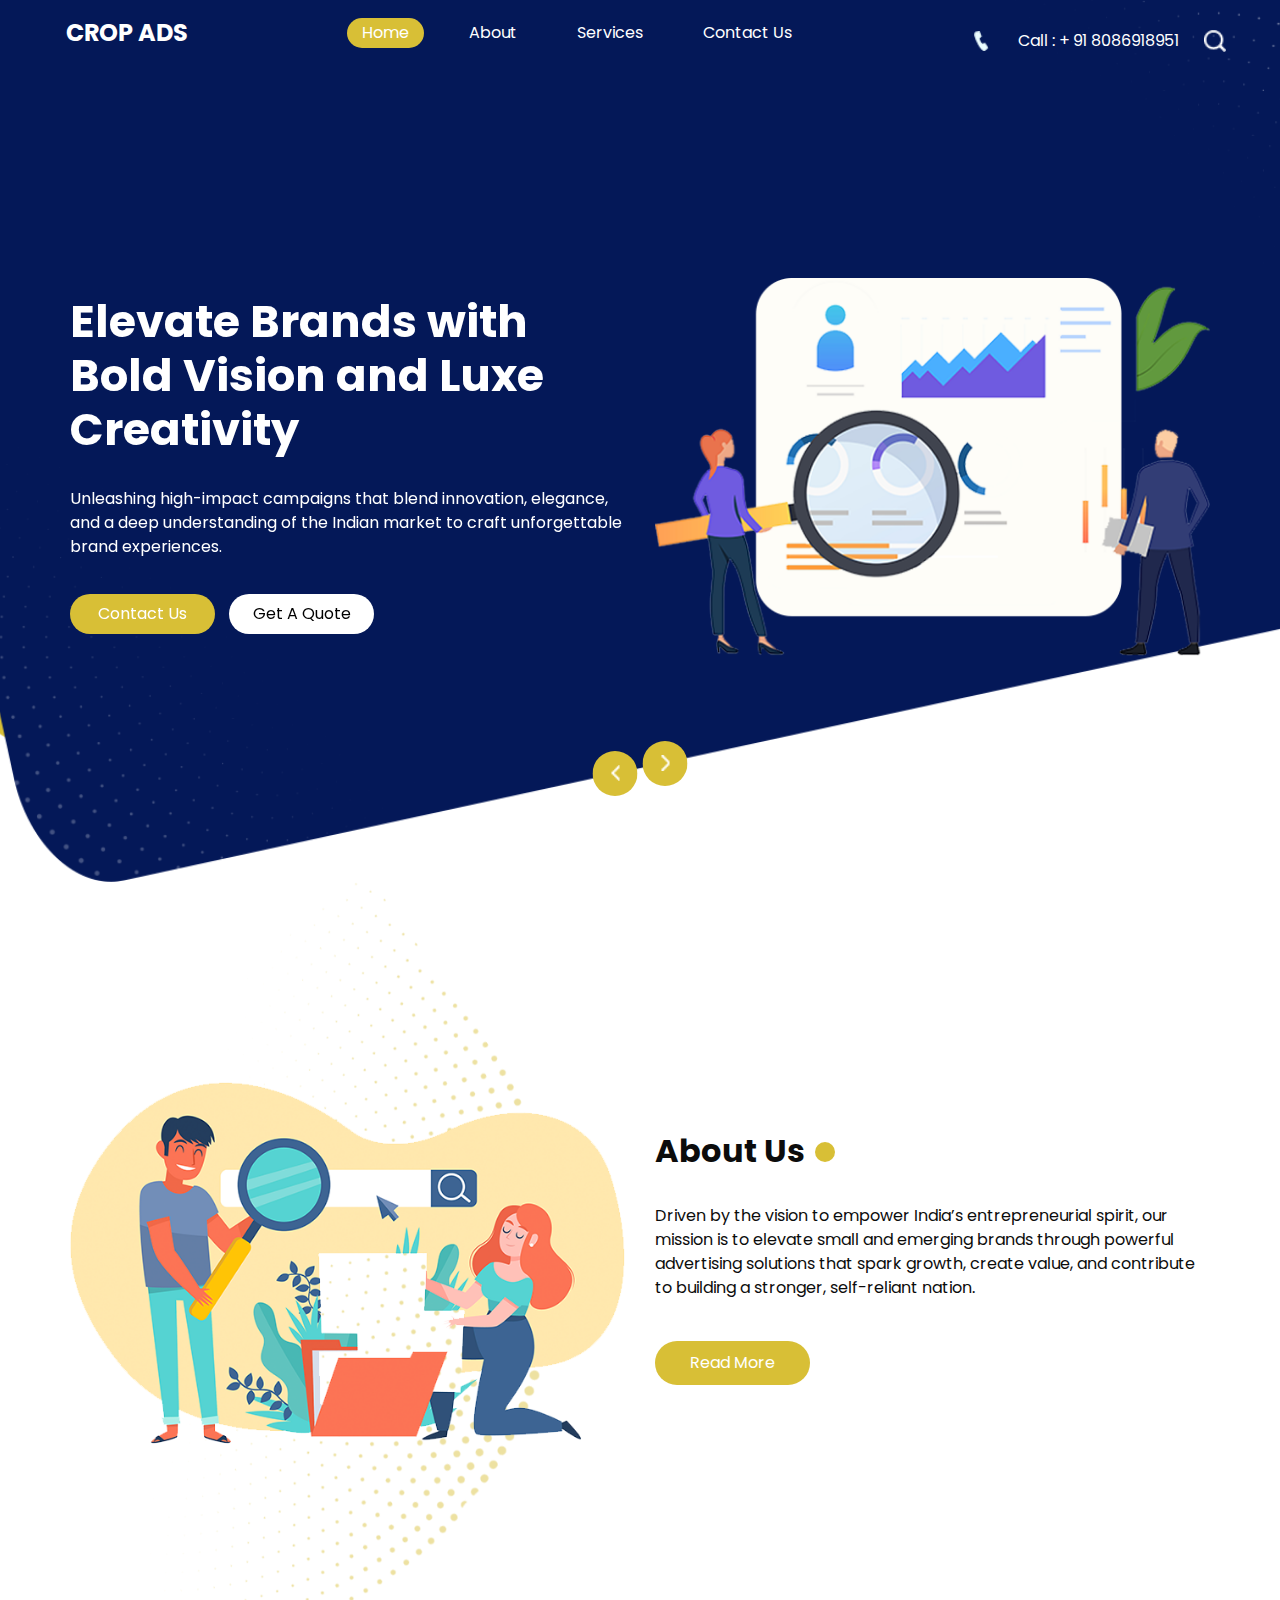
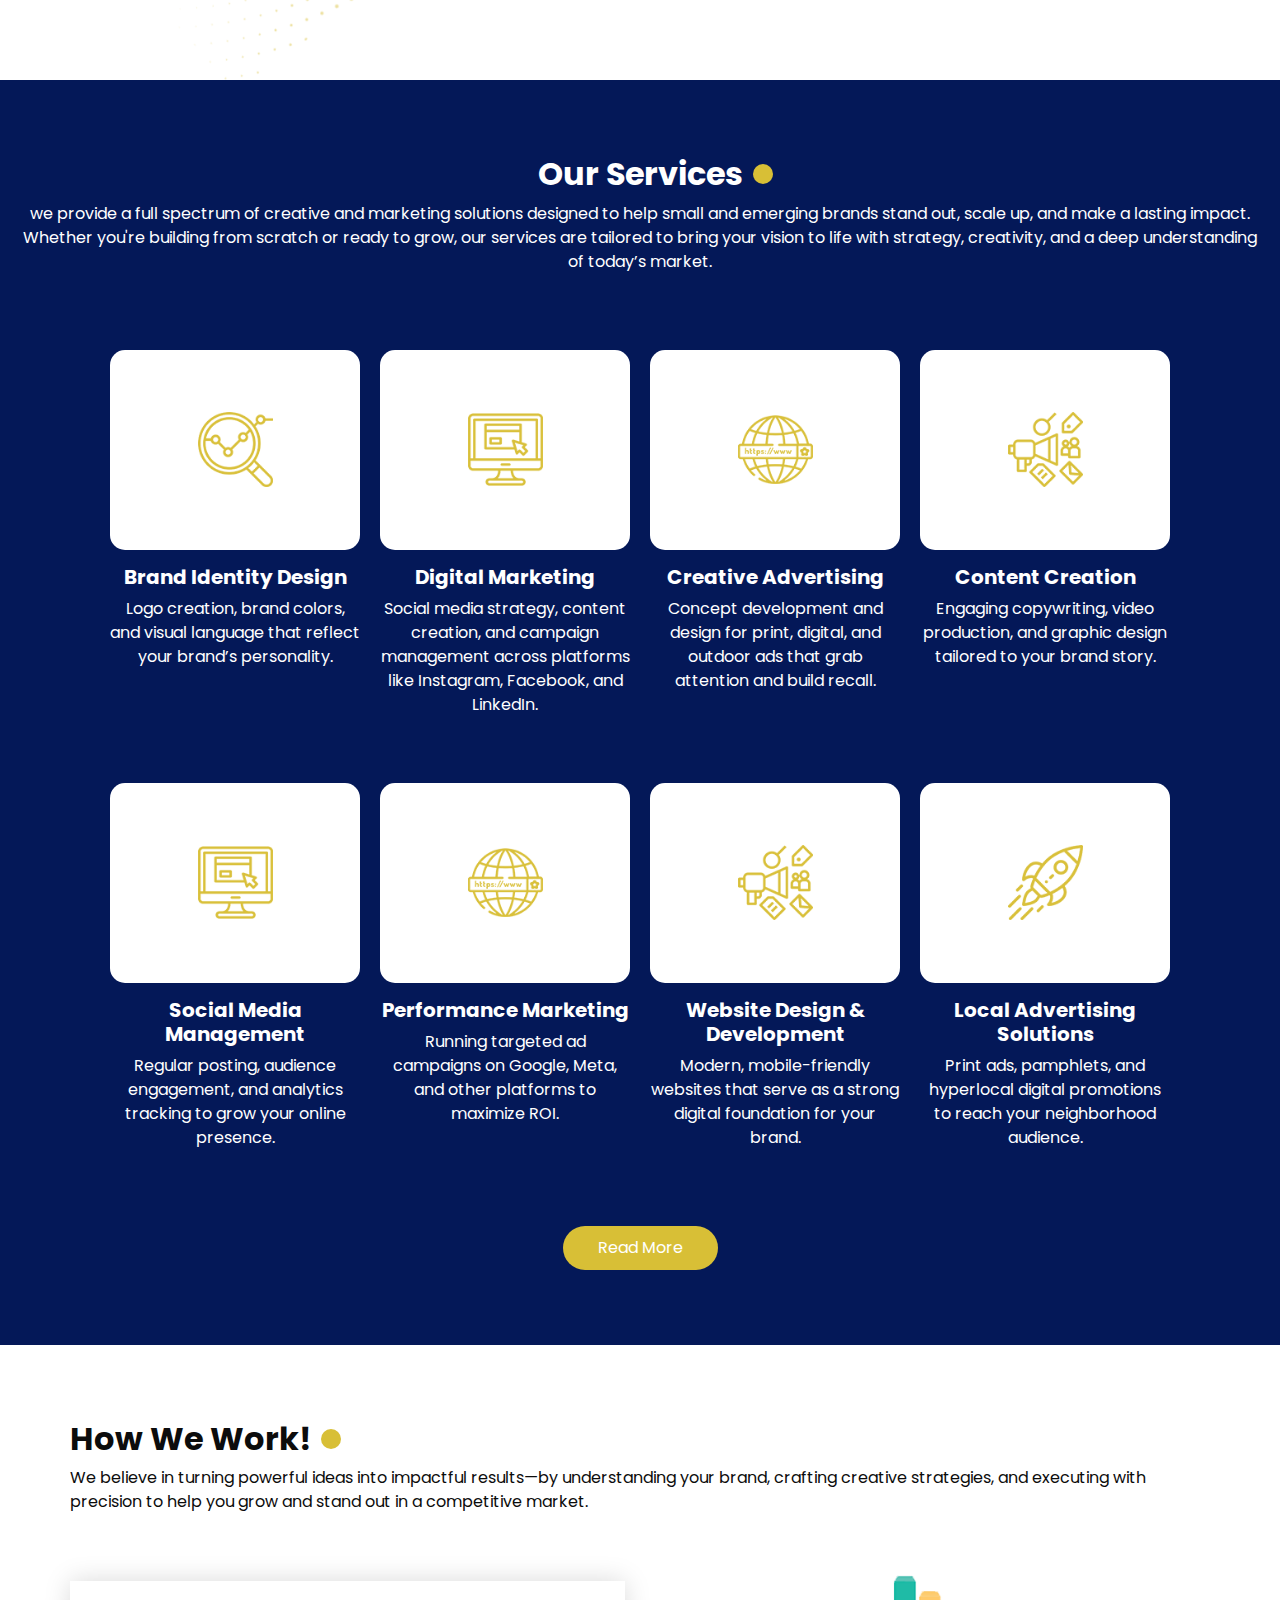
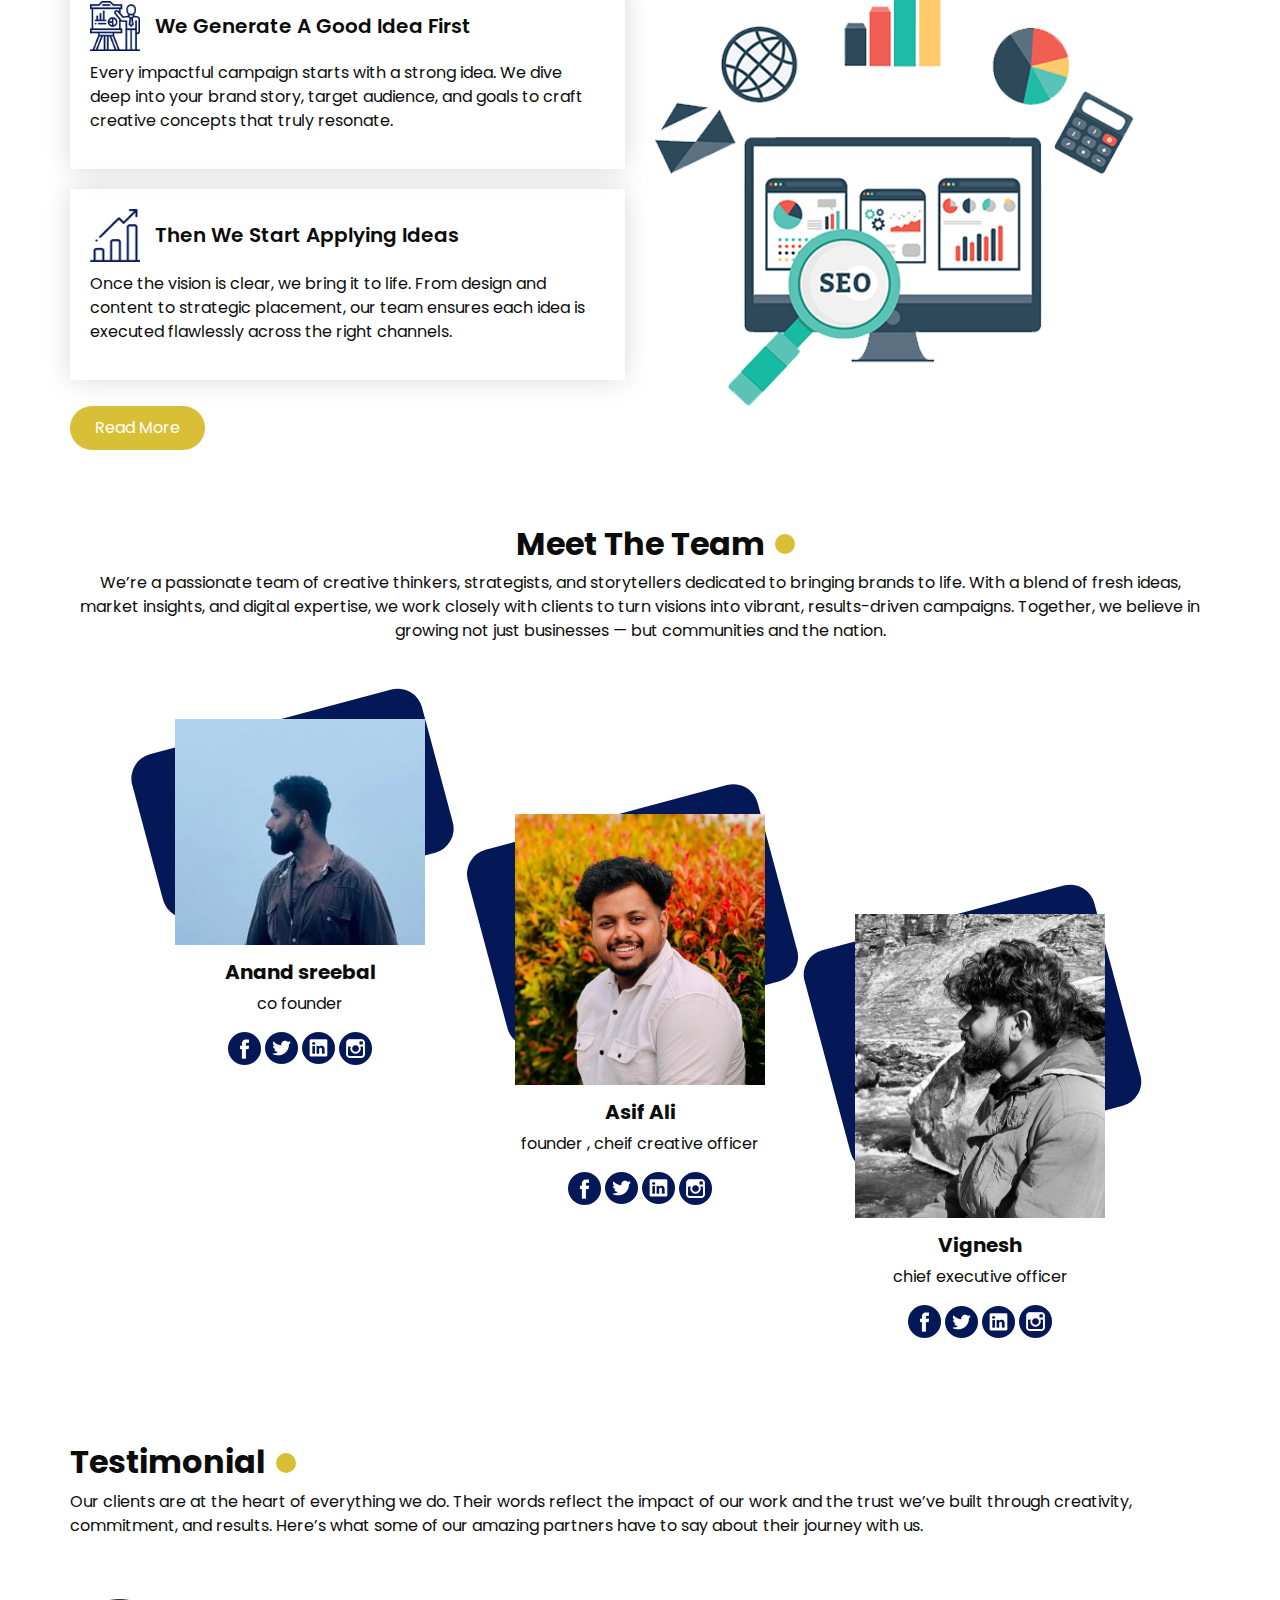
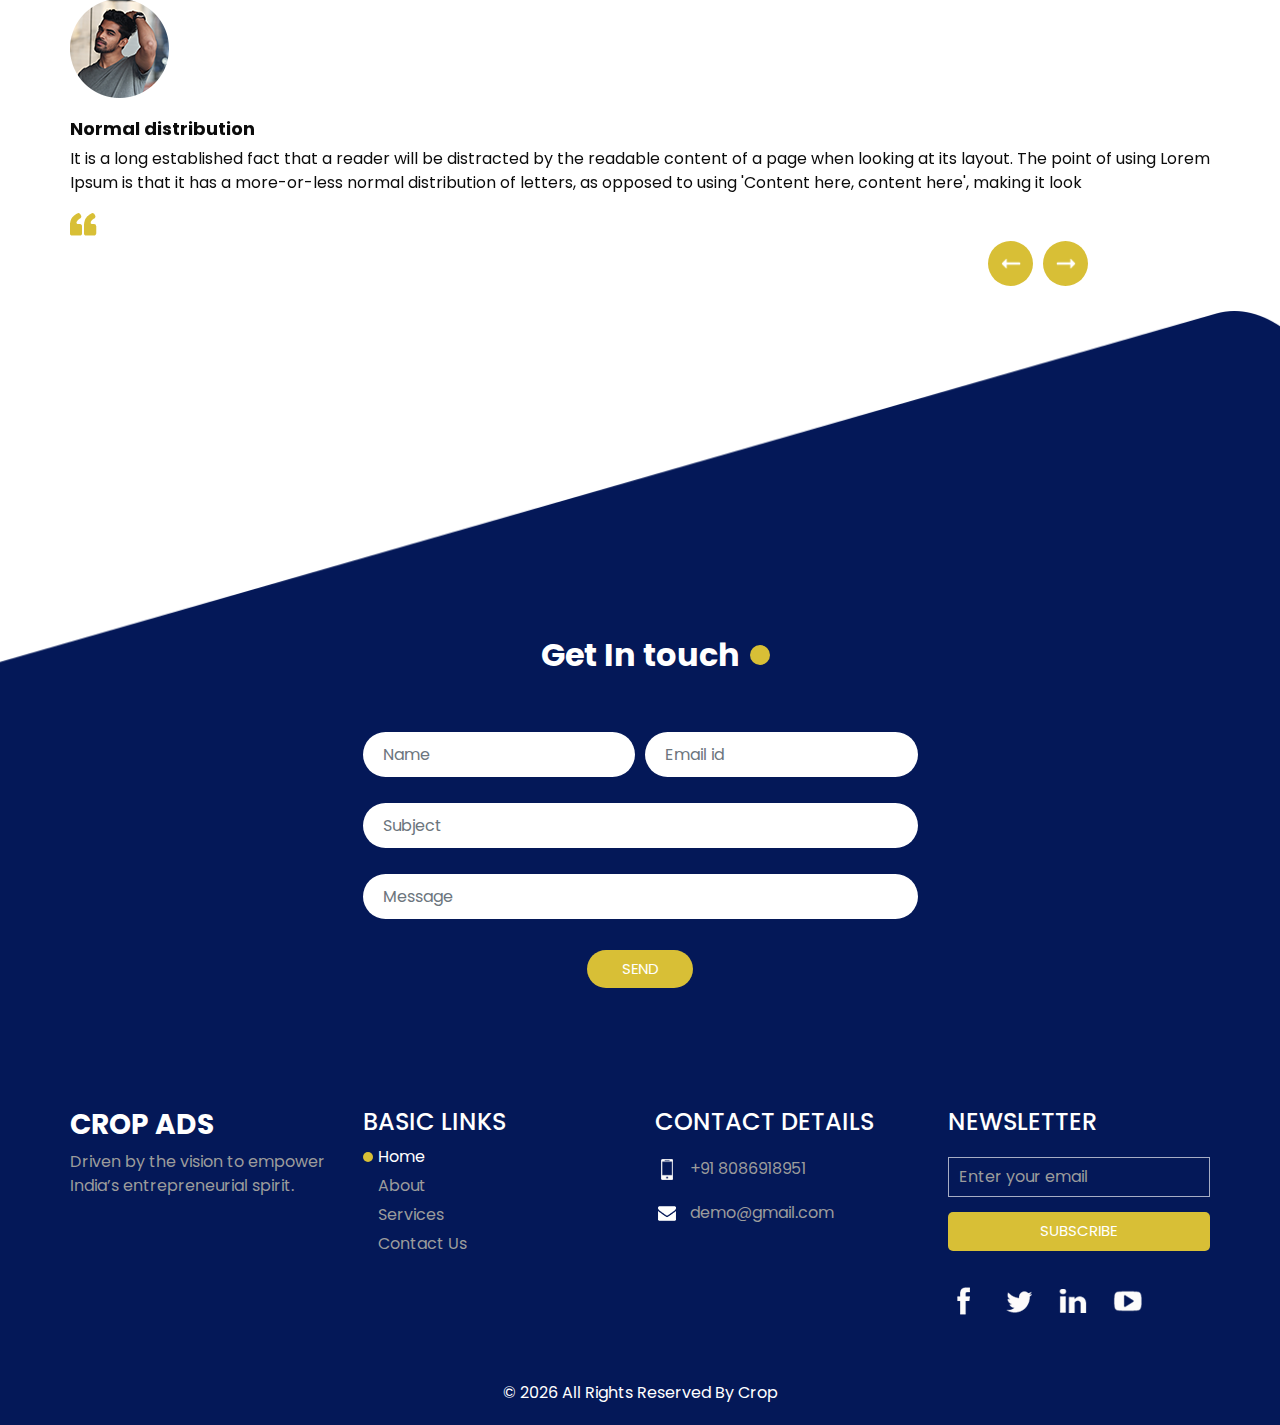
<file: README.html>
<!DOCTYPE html>
<html>

<head>
  <!-- Basic -->
  <meta charset="utf-8" />
  <meta http-equiv="X-UA-Compatible" content="IE=edge" />
  <!-- Mobile Metas -->
  <meta name="viewport" content="width=device-width, initial-scale=1, shrink-to-fit=no" />
  <!-- Site Metas -->
  <meta name="keywords" content="" />
  <meta name="description" content="" />
  <meta name="author" content="" />

  <title>Crop Ads</title>

  <!-- slider stylesheet -->
  <link rel="stylesheet" type="text/css" href="https://cdnjs.cloudflare.com/ajax/libs/OwlCarousel2/2.1.3/assets/owl.carousel.min.css" />

  <!-- bootstrap core css -->
  <link rel="stylesheet" type="text/css" href="css/bootstrap.css" />

  <!-- fonts style -->
  <link href="https://fonts.googleapis.com/css?family=Poppins:400,600,700&display=swap" rel="stylesheet">
  <!-- Custom styles for this template -->
  <link href="css/style.css" rel="stylesheet" />
  <!-- responsive style -->
  <link href="css/responsive.css" rel="stylesheet" />
</head>

<body>

  <div class="hero_area">
    <!-- header section strats -->
    <header class="header_section">
      <div class="container-fluid">
        <nav class="navbar navbar-expand-lg custom_nav-container ">
          <a class="navbar-brand" href="index.html">
            <span>
              Crop Ads
            </span>
          </a>
          </a>
          <button class="navbar-toggler" type="button" data-toggle="collapse" data-target="#navbarSupportedContent" aria-controls="navbarSupportedContent" aria-expanded="false" aria-label="Toggle navigation">
            <span class="s-1"> </span>
            <span class="s-2"> </span>
            <span class="s-3"> </span>
          </button>

          <div class="collapse navbar-collapse" id="navbarSupportedContent">
            <div class="d-flex mx-auto flex-column flex-lg-row align-items-center">
              <ul class="navbar-nav  ">
                <li class="nav-item active">
                  <a class="nav-link" href="index.html">Home <span class="sr-only">(current)</span></a>
                </li>
                <li class="nav-item">
                  <a class="nav-link" href="about.html"> About</a>
                </li>
                <li class="nav-item">
                  <a class="nav-link" href="service.html"> Services </a>
                </li>
                <li class="nav-item">
                  <a class="nav-link" href="#contactLink">Contact Us</a>
                </li>
              </ul>
            </div>
            <div class="quote_btn-container ">
              <a href="">
                <img src="images/call.png" alt="">
                <span>
                  Call : + 91 8086918951
                </span>
              </a>
              <form class="form-inline">
                <button class="btn  my-2 my-sm-0 nav_search-btn" type="submit"></button>
              </form>
            </div>
          </div>
        </nav>
      </div>
    </header>
    <!-- end header section -->
    <!-- slider section -->
    <section class=" slider_section ">
      <div id="carouselExampleIndicators" class="carousel slide" data-ride="carousel">
        <div class="carousel-inner">
          <div class="carousel-item active">
            <div class="container">
              <div class="row">
                <div class="col-md-6 ">
                  <div class="detail_box">
                    <h1>
                     Elevate Brands with Bold Vision and Luxe Creativity
                    </h1>
                    <p>
                     Unleashing high-impact campaigns that blend innovation, elegance, and a deep understanding of the Indian market to craft unforgettable brand experiences.
                    </p>
                    <div class="btn-box">
                      <a href="" class="btn-1">
                        Contact Us
                      </a>
                      <a href="" class="btn-2">
                        Get A Quote
                      </a>
                    </div>
                  </div>
                </div>
                <div class="col-md-6">
                  <div class="img-box">
                    <img src="images/slider-img.png" alt="">
                  </div>
                </div>
              </div>
            </div>
          </div>
          <div class="carousel-item ">
            <div class="container">
              <div class="row">
                <div class="col-md-6 ">
                  <div class="detail_box">
                    <h1>
                      Powering India's Brands with Elite Marketing Precision
                    </h1>
                    <p>
                      From strategy to spotlight — we create high-performance marketing campaigns that captivate, convert, and leave a lasting impression.
                    </p>
                    <div class="btn-box">
                      <a href="" class="btn-1">
                        Contact Us
                      </a>
                      <a href="" class="btn-2">
                        Get A Quote
                      </a>
                    </div>
                  </div>
                </div>
                <div class="col-md-6">
                  <div class="img-box">
                    <img src="images/slider-img.png" alt="">
                  </div>
                </div>
              </div>
            </div>
          </div>
          <div class="carousel-item ">
            <div class="container">
              <div class="row">
                <div class="col-md-6 ">
                  <div class="detail_box">
                    <h1>
                      🚀 Boost Your Brand with the Power of Creative Advertising!
                    </h1>
                    <p>
                     Partner with us to craft compelling campaigns that captivate your audience and drive real results.
                    </p>
                    <div class="btn-box">
                      <a href="" class="btn-1">
                        Contact Us
                      </a>
                      <a href="" class="btn-2">
                        Get A Quote
                      </a>
                    </div>
                  </div>
                </div>
                <div class="col-md-6">
                  <div class="img-box">
                    <img src="images/slider-img.png" alt="">
                  </div>
                </div>
              </div>
            </div>
          </div>
        </div>
        <div class="carousel_btn-container">
          <a class="carousel-control-prev" href="#carouselExampleIndicators" role="button" data-slide="prev">
            <span class="sr-only">Previous</span>
          </a>
          <a class="carousel-control-next" href="#carouselExampleIndicators" role="button" data-slide="next">
            <span class="sr-only">Next</span>
          </a>
        </div>
      </div>
    </section>
    <!-- end slider section -->
  </div>

  <!-- about section -->

  <section class="about_section ">
    <div class="container">
      <div class="row">
        <div class="col-md-6">
          <div class="img-box">
            <img src="images/about-img2.png" alt="">
          </div>
        </div>
        <div class="col-md-6">
          <div class="detail-box">
            <div class="heading_container">
              <h2>
                About Us
              </h2>
            </div>
            <p>
              Driven by the vision to empower India’s entrepreneurial spirit, our mission is to elevate small and emerging brands through powerful advertising solutions that spark growth, create value, and contribute to building a stronger, self-reliant nation.
            </p>
            <a href="">
              Read More
            </a>
          </div>
        </div>
      </div>
    </div>
  </section>

  <!-- end about section -->


  <!-- service section -->
  <section class="service_section layout_padding">
    <div class="container-fluid">
      <div class="heading_container">
        <h2>
          Our Services
        </h2>
        <p>
          we provide a full spectrum of creative and marketing solutions designed to help small and emerging brands stand out, scale up, and make a lasting impact. Whether you're building from scratch or ready to grow, our services are tailored to bring your vision to life with strategy, creativity, and a deep understanding of today’s market.

        </p>
      </div>

      <div class="service_container">
        <div class="box">
          <div class="img-box">
            <img src="images/s-1.png" alt="">
          </div>
          <div class="detail-box">
            <h5>
              Brand Identity Design
            </h5>
            <p>
             Logo creation, brand colors, and visual language that reflect your brand’s personality.
            </p>
          </div>
        </div>
        <div class="box">
          <div class="img-box">
            <img src="images/s-2.png" alt="">
          </div>
          <div class="detail-box">
            <h5>
              Digital Marketing

            </h5>
            <p>
              Social media strategy, content creation, and campaign management across platforms like Instagram, Facebook, and LinkedIn.
            </p>
          </div>
        </div>
        <div class="box">
          <div class="img-box">
            <img src="images/s-3.png" alt="">
          </div>
          <div class="detail-box">
            <h5>
              Creative Advertising
            </h5>
            <p>
              Concept development and design for print, digital, and outdoor ads that grab attention and build recall.
            </p>
          </div>
        </div>
        <div class="box">
          <div class="img-box">
            <img src="images/s-4.png" alt="">
          </div>
          <div class="detail-box">
            <h5>
             Content Creation
            </h5>
            <p>
             Engaging copywriting, video production, and graphic design tailored to your brand story.
            </p>
          </div>
        </div>
        <div class="box">
          <div class="img-box">
            <img src="images/s-2.png" alt="">
          </div>
          <div class="detail-box">
            <h5>
              Social Media Management

            </h5>
            <p>
             Regular posting, audience engagement, and analytics tracking to grow your online presence.
            </p>
          </div>
        </div>
        <div class="box">
          <div class="img-box">
            <img src="images/s-3.png" alt="">
          </div>
          <div class="detail-box">
            <h5>
              Performance Marketing
            </h5>
            <p>
           Running targeted ad campaigns on Google, Meta, and other platforms to maximize ROI.
            </p>
          </div>
        </div>
        <div class="box">
          <div class="img-box">
            <img src="images/s-4.png" alt="">
          </div>
          <div class="detail-box">
            <h5>
             Website Design & Development
            </h5>
            <p>
             Modern, mobile-friendly websites that serve as a strong digital foundation for your brand.
            </p>
          </div>
        </div>
        <div class="box">
          <div class="img-box">
            <img src="images/s-5.png" alt="">
          </div>
          <div class="detail-box">
            <h5>
              Local Advertising Solutions
            </h5>
            <p>
              Print ads, pamphlets, and hyperlocal digital promotions to reach your neighborhood audience.
            </p>
          </div>
        </div>
      </div>
      <div class="btn-box">
        <a href="">
          Read More
        </a>
      </div>
    </div>
  </section>
  <!-- end service section -->

  <!-- work section -->

  <section class="work_section layout_padding">
    <div class="container">
      <div class="heading_container">
        <h2>
          How We Work!
        </h2>
        <p>
We believe in turning powerful ideas into impactful results—by understanding your brand, crafting creative strategies, and executing with precision to help you grow and stand out in a competitive market.
        </p>
      </div>
      <div class="row">
        <div class="col-md-6">
          <div class="detail_container">
            <div class="box b-1">
              <div class="top-box">
                <div class="icon-box">
                  <img src="images/work-i1.png" alt="">
                </div>
                <h5>
                  We Generate A Good Idea First
                </h5>
              </div>
              <div class="bottom-box">
                <p>
                  Every impactful campaign starts with a strong idea. We dive deep into your brand story, target audience, and goals to craft creative concepts that truly resonate.
                </p>
              </div>
            </div>
            <div class="box b-1">
              <div class="top-box">
                <div class="icon-box">
                  <img src="images/work-i2.png" alt="">
                </div>
                <h5>
                  Then We Start Applying Ideas
                </h5>
              </div>
              <div class="bottom-box">
                <p>
                 Once the vision is clear, we bring it to life. From design and content to strategic placement, our team ensures each idea is executed flawlessly across the right channels.


                </p>
              </div>
            </div>
          </div>
        </div>
        <div class="col-md-6">
          <div class="img-box">
            <img src="images/work-img.png" alt="">
          </div>
        </div>
      </div>

      <div class="btn-box">
        <a href="">
          Read More
        </a>
      </div>
    </div>
  </section>
  <!-- end work section -->

  <!-- team section -->

  <section class="team_section layout_padding2-bottom">
    <div class="container">
      <div class="heading_container">
        <h2>
          Meet The Team
        </h2>
        <p>
          We’re a passionate team of creative thinkers, strategists, and storytellers dedicated to bringing brands to life. With a blend of fresh ideas, market insights, and digital expertise, we work closely with clients to turn visions into vibrant, results-driven campaigns. Together, we believe in growing not just businesses — but communities and the nation.
        </p>
      </div>
    </div>
    <div class="team_container">
      <div class="box b-1">
        <div class="img-box">
          <img src="images/t-1.png" alt="">
        </div>
        <div class="detail-box">
          <h5>
            Anand sreebal
          </h5>
          <p>
            co founder
          </p>
          <div class="social_box">
            <a href="">
              <img src="images/fb.png" alt="">
            </a>
            <a href="">
              <img src="images/twitter.png" alt="">
            </a>
            <a href="">
              <img src="images/linkedin.png" alt="">
            </a>
            <a href="">
              <img src="images/insta.png" alt="">
            </a>
          </div>
        </div>
      </div>
      <div class="box b-2">
        <div class="img-box">
          <img src="images/t-2.png" alt="">
        </div>
        <div class="detail-box">
          <h5>
           Asif Ali
          </h5>
          <p>
            founder , 
            cheif creative officer
          </p>
          <div class="social_box">
            <a href="">
              <img src="images/fb.png" alt="">
            </a>
            <a href="">
              <img src="images/twitter.png" alt="">
            </a>
            <a href="">
              <img src="images/linkedin.png" alt="">
            </a>
            <a href="">
              <img src="images/insta.png" alt="">
            </a>
          </div>
        </div>
      </div>
      <div class="box b-3">
        <div class="img-box">
          <img src="images/t-3.png" alt="">
        </div>
        <div class="detail-box">
          <h5>
            Vignesh
          </h5>
          <p>
          
            chief executive officer
          </p>
          <div class="social_box">
            <a href="">
              <img src="images/fb.png" alt="">
            </a>
            <a href="">
              <img src="images/twitter.png" alt="">
            </a>
            <a href="">
              <img src="images/linkedin.png" alt="">
            </a>
            <a href="">
              <img src="images/insta.png" alt="">
            </a>
          </div>
        </div>
      </div>
    </div>
  </section>

  <!-- end team section -->

  <!-- client section -->

  <section class="client_section layout_padding-bottom">
    <div class="container">
      <div class="heading_container">
        <h2>
          Testimonial
        </h2>
        <p>
          Our clients are at the heart of everything we do. Their words reflect the impact of our work and the trust we’ve built through creativity, commitment, and results. Here’s what some of our amazing partners have to say about their journey with us.
        </p>
      </div>
    </div>
    <div id="carouselExampleControls" class="carousel slide" data-ride="carousel">
      <div class="carousel-inner">
        <div class="carousel-item active">
          <div class="container">
            <div class="box">
              <div class="img-box">
                <img src="images/client.png" alt="">
              </div>
              <div class="detail-box">
                <h6>
                  Normal distribution
                </h6>
                <p>
                  It is a long established fact that a reader will be distracted by the readable content of a page when
                  looking at its layout. The point of using Lorem Ipsum is that it has a more-or-less normal
                  distribution of
                  letters, as opposed to using 'Content here, content here', making it look
                </p>
                <img src="images/quote.png" alt="">
              </div>
            </div>
          </div>
        </div>
        <div class="carousel-item">
          <div class="container">
            <div class="box">
              <div class="img-box">
                <img src="images/client.png" alt="">
              </div>
              <div class="detail-box">
                <h6>
                  Normal distribution
                </h6>
                <p>
                  It is a long established fact that a reader will be distracted by the readable content of a page when
                  looking at its layout. The point of using Lorem Ipsum is that it has a more-or-less normal
                  distribution of
                  letters, as opposed to using 'Content here, content here', making it look
                </p>
                <img src="images/quote.png" alt="">
              </div>
            </div>
          </div>
        </div>
        <div class="carousel-item">
          <div class="container">
            <div class="box">
              <div class="img-box">
                <img src="images/client.png" alt="">
              </div>
              <div class="detail-box">
                <h6>
                  Normal distribution
                </h6>
                <p>
                  It is a long established fact that a reader will be distracted by the readable content of a page when
                  looking at its layout. The point of using Lorem Ipsum is that it has a more-or-less normal
                  distribution of
                  letters, as opposed to using 'Content here, content here', making it look
                </p>
                <img src="images/quote.png" alt="">
              </div>
            </div>
          </div>
        </div>
      </div>
      <div class="carousel_btn-container">
        <a class="carousel-control-prev" href="#carouselExampleControls" role="button" data-slide="prev">
          <span class="sr-only">Previous</span>
        </a>
        <a class="carousel-control-next" href="#carouselExampleControls" role="button" data-slide="next">
          <span class="sr-only">Next</span>
        </a>
      </div>
    </div>

  </section>

  <!-- end client section -->

  <div class="footer_bg">

    <!-- contact section -->
    <section class="contact_section layout_padding" id="contactLink">
      <div class="container">
        <div class="heading_container">
          <h2>
            Get In touch
          </h2>
        </div>
      </div>
      <div class="container">
        <div class="row">
          <div class="col-lg-6 col-md-8 mx-auto">
            <form>
              <div class="form-row">
                <div class="form-group col-md-6">
                  <input type="text" class="form-control" id="inputName4" placeholder="Name ">
                </div>
                <div class="form-group col-md-6">
                  <input type="email" class="form-control" id="inputEmail4" placeholder="Email id">
                </div>

              </div>
              <div class="form-row">
                <div class="form-group col">
                  <input type="text" class="form-control" id="inputSubject4" placeholder="Subject">
                </div>
              </div>
              <div class="form-group">
                <input type="text" class="form-control" id="inputMessage" placeholder="Message">
              </div>
              <div class="d-flex justify-content-center">
                <button type="submit" class="">Send</button>
              </div>
            </form>
          </div>
        </div>
      </div>
    </section>


    <!-- end contact section -->



    <!-- info section -->
    <section class="info_section layout_padding2">
      <div class="container">
        <div class="row">
          <div class="col-md-3">
            <div class="info_logo">
              <h3>
                Crop Ads
              </h3>
              <p>
                Driven by the vision to empower India’s entrepreneurial spirit.
              </p>
            </div>
          </div>
          <div class="col-md-3">
            <div class="info_links">
              <h4>
                BASIC LINKS
              </h4>
              <ul class="  ">
                <li class=" active">
                  <a class="" href="index.html">Home <span class="sr-only">(current)</span></a>
                </li>
                <li class="">
                  <a class="" href="about.html"> About</a>
                </li>
                <li class="">
                  <a class="" href="service.html"> Services </a>
                </li>
                <li class="">
                  <a class="" href="#contactLink">Contact Us</a>
                </li>
              </ul>
            </div>
          </div>
          <div class="col-md-3">
            <div class="info_contact">
              <h4>
                CONTACT DETAILS
              </h4>
              <a href="">
                <div class="img-box">
                  <img src="images/telephone-white.png" width="12px" alt="">
                </div>
                <p>
                  +91 8086918951
                </p>
              </a>
              <a href="">
                <div class="img-box">
                  <img src="images/envelope-white.png" width="18px" alt="">
                </div>
                <p>
                  demo@gmail.com
                </p>
              </a>
            </div>
          </div>
          <div class="col-md-3">
            <div class="info_form ">
              <h4>
                NEWSLETTER
              </h4>
              <form action="">
                <input type="email" placeholder="Enter your email">
                <button>
                  Subscribe
                </button>
              </form>
              <div class="social_box">
                <a href="">
                  <img src="images/info-fb.png" alt="">
                </a>
                <a href="">
                  <img src="images/info-twitter.png" alt="">
                </a>
                <a href="">
                  <img src="images/info-linkedin.png" alt="">
                </a>
                <a href="">
                  <img src="images/info-youtube.png" alt="">
                </a>
              </div>
            </div>
          </div>
        </div>
      </div>
    </section>

    <!-- end info_section -->


    <!-- footer section -->
    <section class="container-fluid footer_section">
      <div class="container">
        <p>
          &copy; <span id="displayYear"></span> All Rights Reserved By
          <a href="https://html.design/">Crop</a>
        </p>
      </div>
    </section>
    <!-- footer section -->

  </div>

  <script type="text/javascript" src="js/jquery-3.4.1.min.js"></script>
  <script type="text/javascript" src="js/bootstrap.js"></script>
  <script type="text/javascript" src="js/custom.js"></script>

</body>

</html>
</file>
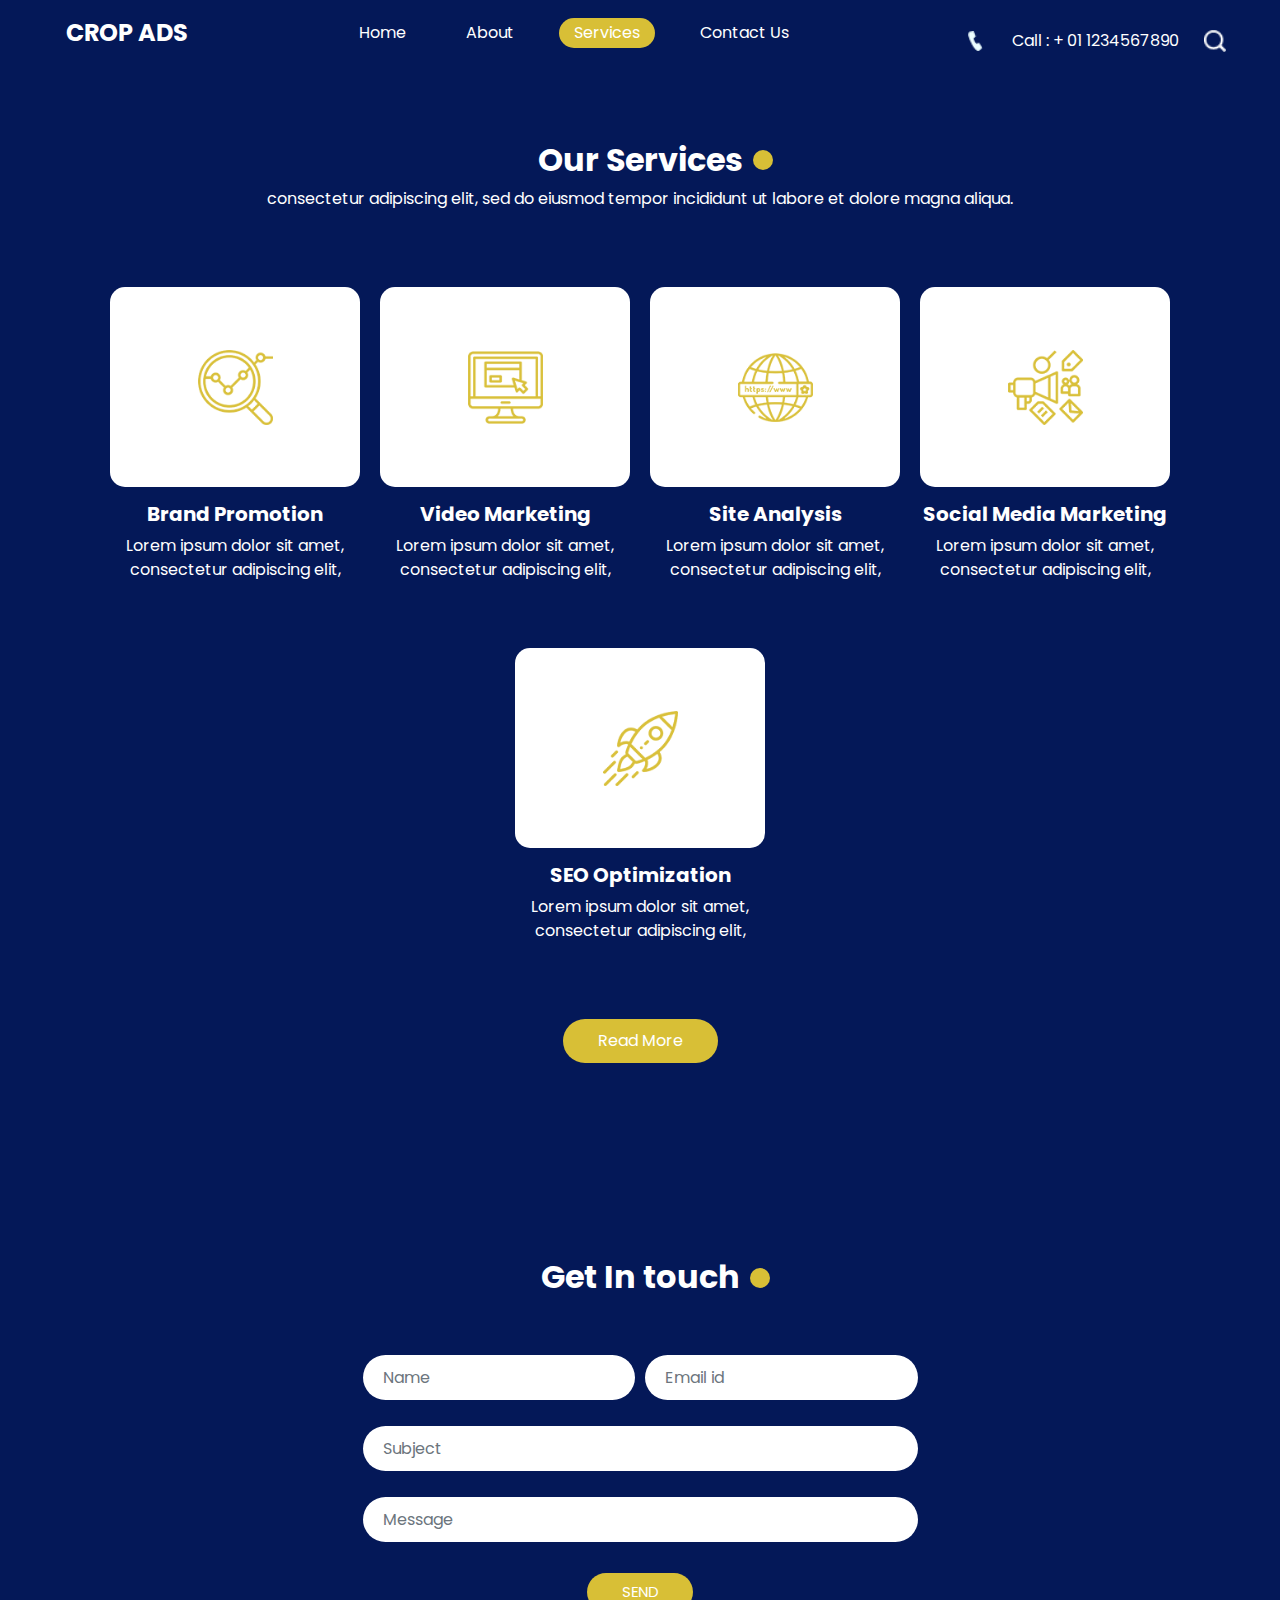
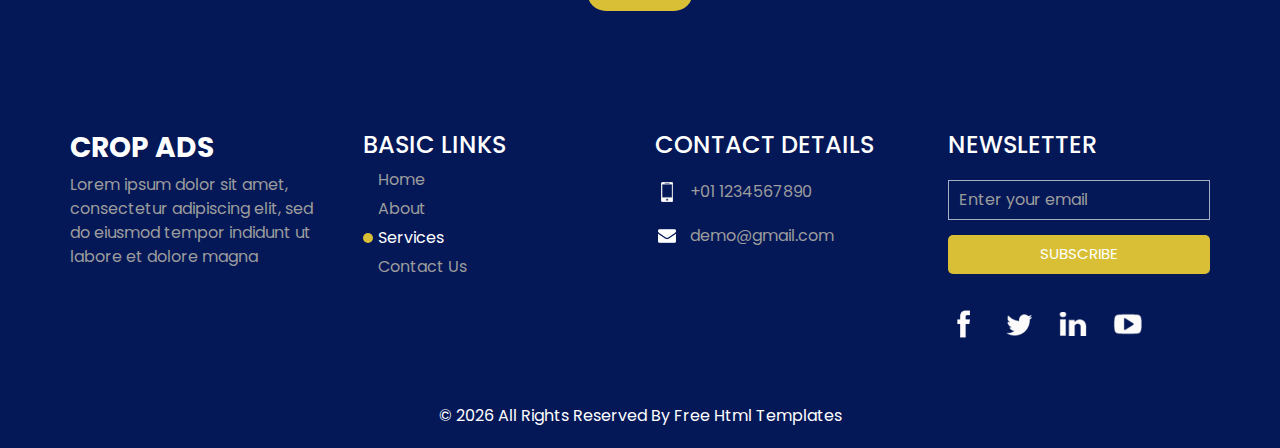
<file: service.html>
<!DOCTYPE html>
<html>

<head>
  <!-- Basic -->
  <meta charset="utf-8" />
  <meta http-equiv="X-UA-Compatible" content="IE=edge" />
  <!-- Mobile Metas -->
  <meta name="viewport" content="width=device-width, initial-scale=1, shrink-to-fit=no" />
  <!-- Site Metas -->
  <meta name="keywords" content="" />
  <meta name="description" content="" />
  <meta name="author" content="" />

  <title>Crop Ads</title>

  <!-- slider stylesheet -->
  <link rel="stylesheet" type="text/css" href="https://cdnjs.cloudflare.com/ajax/libs/OwlCarousel2/2.1.3/assets/owl.carousel.min.css" />

  <!-- bootstrap core css -->
  <link rel="stylesheet" type="text/css" href="css/bootstrap.css" />

  <!-- fonts style -->
  <link href="https://fonts.googleapis.com/css?family=Poppins:400,600,700&display=swap" rel="stylesheet">
  <!-- Custom styles for this template -->
  <link href="css/style.css" rel="stylesheet" />
  <!-- responsive style -->
  <link href="css/responsive.css" rel="stylesheet" />
</head>

<body class="sub_page">

  <div class="hero_area">
    <!-- header section strats -->
    <header class="header_section">
      <div class="container-fluid">
        <nav class="navbar navbar-expand-lg custom_nav-container ">
          <a class="navbar-brand" href="index.html">
            <span>
              Crop Ads
            </span>
          </a>
          </a>
          <button class="navbar-toggler" type="button" data-toggle="collapse" data-target="#navbarSupportedContent" aria-controls="navbarSupportedContent" aria-expanded="false" aria-label="Toggle navigation">
            <span class="s-1"> </span>
            <span class="s-2"> </span>
            <span class="s-3"> </span>
          </button>

          <div class="collapse navbar-collapse" id="navbarSupportedContent">
            <div class="d-flex mx-auto flex-column flex-lg-row align-items-center">
              <ul class="navbar-nav  ">
                <li class="nav-item ">
                  <a class="nav-link" href="index.html">Home <span class="sr-only">(current)</span></a>
                </li>
                <li class="nav-item">
                  <a class="nav-link" href="about.html"> About</a>
                </li>
                <li class="nav-item active">
                  <a class="nav-link" href="service.html"> Services </a>
                </li>
                <li class="nav-item">
                  <a class="nav-link" href="#contactLink">Contact Us</a>
                </li>
              </ul>
            </div>
            <div class="quote_btn-container ">
              <a href="">
                <img src="images/call.png" alt="">
                <span>
                  Call : + 01 1234567890
                </span>
              </a>
              <form class="form-inline">
                <button class="btn  my-2 my-sm-0 nav_search-btn" type="submit"></button>
              </form>
            </div>
          </div>
        </nav>
      </div>
    </header>
    <!-- end header section -->
  </div>

  <!-- service section -->
  <section class="service_section layout_padding">
    <div class="container-fluid">
      <div class="heading_container">
        <h2>
          Our Services
        </h2>
        <p>
          consectetur adipiscing elit, sed do eiusmod tempor incididunt ut labore et dolore magna aliqua.
        </p>
      </div>

      <div class="service_container">
        <div class="box">
          <div class="img-box">
            <img src="images/s-1.png" alt="">
          </div>
          <div class="detail-box">
            <h5>
              Brand Promotion
            </h5>
            <p>
              Lorem ipsum dolor sit amet, consectetur adipiscing elit,
            </p>
          </div>
        </div>
        <div class="box">
          <div class="img-box">
            <img src="images/s-2.png" alt="">
          </div>
          <div class="detail-box">
            <h5>
              Video Marketing

            </h5>
            <p>
              Lorem ipsum dolor sit amet, consectetur adipiscing elit,
            </p>
          </div>
        </div>
        <div class="box">
          <div class="img-box">
            <img src="images/s-3.png" alt="">
          </div>
          <div class="detail-box">
            <h5>
              Site Analysis
            </h5>
            <p>
              Lorem ipsum dolor sit amet, consectetur adipiscing elit,
            </p>
          </div>
        </div>
        <div class="box">
          <div class="img-box">
            <img src="images/s-4.png" alt="">
          </div>
          <div class="detail-box">
            <h5>
              Social Media Marketing
            </h5>
            <p>
              Lorem ipsum dolor sit amet, consectetur adipiscing elit,
            </p>
          </div>
        </div>
        <div class="box">
          <div class="img-box">
            <img src="images/s-5.png" alt="">
          </div>
          <div class="detail-box">
            <h5>
              SEO Optimization
            </h5>
            <p>
              Lorem ipsum dolor sit amet, consectetur adipiscing elit,
            </p>
          </div>
        </div>
      </div>
      <div class="btn-box">
        <a href="">
          Read More
        </a>
      </div>
    </div>
  </section>
  <!-- end service section -->

  <div class="footer_bg">

    <!-- contact section -->
    <section class="contact_section layout_padding" id="contactLink">
      <div class="container">
        <div class="heading_container">
          <h2>
            Get In touch
          </h2>
        </div>
      </div>
      <div class="container">
        <div class="row">
          <div class="col-lg-6 col-md-8 mx-auto">
            <form>
              <div class="form-row">
                <div class="form-group col-md-6">
                  <input type="text" class="form-control" id="inputName4" placeholder="Name ">
                </div>
                <div class="form-group col-md-6">
                  <input type="email" class="form-control" id="inputEmail4" placeholder="Email id">
                </div>

              </div>
              <div class="form-row">
                <div class="form-group col">
                  <input type="text" class="form-control" id="inputSubject4" placeholder="Subject">
                </div>
              </div>
              <div class="form-group">
                <input type="text" class="form-control" id="inputMessage" placeholder="Message">
              </div>
              <div class="d-flex justify-content-center">
                <button type="submit" class="">Send</button>
              </div>
            </form>
          </div>
        </div>
      </div>
    </section>


    <!-- end contact section -->



    <!-- info section -->
    <section class="info_section layout_padding2">
      <div class="container">
        <div class="row">
          <div class="col-md-3">
            <div class="info_logo">
              <h3>
                Crop Ads
              </h3>
              <p>
                Lorem ipsum dolor sit amet, consectetur adipiscing elit, sed do eiusmod tempor indidunt ut labore et
                dolore magna
              </p>
            </div>
          </div>
          <div class="col-md-3">
            <div class="info_links">
              <h4>
                BASIC LINKS
              </h4>
              <ul class="  ">
                <li class=" ">
                  <a class="" href="index.html">Home <span class="sr-only">(current)</span></a>
                </li>
                <li class="">
                  <a class="" href="about.html"> About</a>
                </li>
                <li class="active">
                  <a class="" href="service.html"> Services </a>
                </li>
                <li class="">
                  <a class="" href="#contactLink">Contact Us</a>
                </li>
              </ul>
            </div>
          </div>
          <div class="col-md-3">
            <div class="info_contact">
              <h4>
                CONTACT DETAILS
              </h4>
              <a href="">
                <div class="img-box">
                  <img src="images/telephone-white.png" width="12px" alt="">
                </div>
                <p>
                  +01 1234567890
                </p>
              </a>
              <a href="">
                <div class="img-box">
                  <img src="images/envelope-white.png" width="18px" alt="">
                </div>
                <p>
                  demo@gmail.com
                </p>
              </a>
            </div>
          </div>
          <div class="col-md-3">
            <div class="info_form ">
              <h4>
                NEWSLETTER
              </h4>
              <form action="">
                <input type="email" placeholder="Enter your email">
                <button>
                  Subscribe
                </button>
              </form>
              <div class="social_box">
                <a href="">
                  <img src="images/info-fb.png" alt="">
                </a>
                <a href="">
                  <img src="images/info-twitter.png" alt="">
                </a>
                <a href="">
                  <img src="images/info-linkedin.png" alt="">
                </a>
                <a href="">
                  <img src="images/info-youtube.png" alt="">
                </a>
              </div>
            </div>
          </div>
        </div>
      </div>
    </section>

    <!-- end info_section -->


    <!-- footer section -->
    <section class="container-fluid footer_section">
      <div class="container">
        <p>
          &copy; <span id="displayYear"></span> All Rights Reserved By
          <a href="https://html.design/">Free Html Templates</a>
        </p>
      </div>
    </section>
    <!-- footer section -->

  </div>

  <script type="text/javascript" src="js/jquery-3.4.1.min.js"></script>
  <script type="text/javascript" src="js/bootstrap.js"></script>
  <script type="text/javascript" src="js/custom.js"></script>


</body>

</html>
</file>
<file: css/style.css>
body {
  font-family: "Poppins", sans-serif;
  color: #0c0c0c;
  background-color: #ffffff;
}
body .slider_section .detail_box h1 {
 font-size: 2.8em;
}
.layout_padding {
  padding: 75px 0;
}

.layout_padding2 {
  padding: 45px 0;
}

.layout_padding2-top {
  padding-top: 45px;
}

.layout_padding2-bottom {
  padding-bottom: 45px;
}

.layout_padding-top {
  padding-top: 75px;
}

.layout_padding-bottom {
  padding-bottom: 75px;
}

.heading_container {
  display: -webkit-box;
  display: -ms-flexbox;
  display: flex;
  -webkit-box-orient: vertical;
  -webkit-box-direction: normal;
      -ms-flex-direction: column;
          flex-direction: column;
  -webkit-box-align: start;
      -ms-flex-align: start;
          align-items: flex-start;
}

.heading_container h2 {
  position: relative;
  font-weight: bold;
}

.heading_container h2::before {
  content: "";
  position: absolute;
  width: 20px;
  height: 20px;
  background-color: #d8bf36;
  top: 50%;
  right: -30px;
  border-radius: 100%;
  -webkit-transform: translateY(-50%);
          transform: translateY(-50%);
}

/*header section*/
.hero_area {
  height: 98vh;
  position: relative;
  background-image: url(../images/hero-bg.png);
  background-size: cover;
  background-position: bottom;
}

.sub_page .hero_area {
  height: auto;
  background: none;
  background-color: #041858;
}

.sub_page .footer_bg {
  background: none;
  background-color: #041858;
  padding-top: 45px;
}

.header_section .container-fluid {
  padding-right: 25px;
  padding-left: 25px;
}

.header_section .nav_container {
  margin: 0 auto;
}

.custom_nav-container .navbar-nav .nav-item .nav-link {
  padding: 3px 15px;
  margin: 10px 15px;
  color: #ffffff;
  text-align: center;
  border-radius: 20px;
}

.custom_nav-container .navbar-nav .nav-item.active .nav-link, .custom_nav-container .navbar-nav .nav-item:hover .nav-link {
  background-color: #d8bf36;
}

a,
a:hover,
a:focus {
  text-decoration: none;
}

a:hover,
a:focus {
  color: initial;
}

.btn,
.btn:focus {
  outline: none !important;
  -webkit-box-shadow: none;
          box-shadow: none;
}

.custom_nav-container .nav_search-btn {
  background-image: url(../images/search-icon.png);
  background-size: 22px;
  background-repeat: no-repeat;
  background-position-y: 7px;
  width: 35px;
  height: 35px;
  padding: 0;
  border: none;
}

.navbar-brand {
  margin-left: 25px;
}

.navbar-brand span {
  font-size: 24px;
  font-weight: 700;
  color: #ffffff;
  text-transform: uppercase;
}

.custom_nav-container {
  z-index: 99999;
}

.navbar-expand-lg .navbar-collapse {
  -webkit-box-align: end;
      -ms-flex-align: end;
          align-items: flex-end;
}

.custom_nav-container .navbar-toggler {
  outline: none;
}

.custom_nav-container .navbar-toggler {
  padding: 0;
  width: 37px;
  height: 42px;
}

.custom_nav-container .navbar-toggler span {
  display: block;
  width: 35px;
  height: 4px;
  background-color: #ffffff;
  margin: 7px 0;
  -webkit-transition: all .3s;
  transition: all .3s;
}

.custom_nav-container .navbar-toggler[aria-expanded="true"] .s-1 {
  -webkit-transform: rotate(45deg);
          transform: rotate(45deg);
  margin: 0;
  margin-bottom: -4px;
}

.custom_nav-container .navbar-toggler[aria-expanded="true"] .s-2 {
  display: none;
}

.custom_nav-container .navbar-toggler[aria-expanded="true"] .s-3 {
  -webkit-transform: rotate(-45deg);
          transform: rotate(-45deg);
  margin: 0;
  margin-top: -4px;
}

.custom_nav-container .navbar-toggler[aria-expanded="false"] .s-1,
.custom_nav-container .navbar-toggler[aria-expanded="false"] .s-2,
.custom_nav-container .navbar-toggler[aria-expanded="false"] .s-3 {
  -webkit-transform: none;
          transform: none;
}

.quote_btn-container {
  display: -webkit-box;
  display: -ms-flexbox;
  display: flex;
  -webkit-box-align: center;
      -ms-flex-align: center;
          align-items: center;
}

.quote_btn-container a {
  color: #ffffff;
  margin-right: 25px;
}

.quote_btn-container a img {
  width: 15px;
  margin: 0 25px;
}

/*end header section*/
/* slider section */
.slider_section {
  height: calc(100% - 80px);
  display: -webkit-box;
  display: -ms-flexbox;
  display: flex;
  -webkit-box-align: center;
      -ms-flex-align: center;
          align-items: center;
  position: relative;
  z-index: 2;
  color: #3b3a3a;
}

.slider_section .row {
  -webkit-box-align: center;
      -ms-flex-align: center;
          align-items: center;
}

.slider_section div#carouselExampleIndicators {
  width: 100%;
  position: unset;
}

.slider_section .detail_box {
  color: #ffffff;
}

.slider_section .detail_box h1 {
  font-size: 4rem;
  font-weight: bold;
  margin-bottom: 30px;
}

.slider_section .detail_box .btn-box {
  margin: 30px -5px 0 -5px;
}

.slider_section .detail_box .btn-box a {
  width: 145px;
  text-align: center;
  margin: 5px;
}

.slider_section .detail_box .btn-box a.btn-1 {
  display: inline-block;
  padding: 8px 0;
  background-color: #d8bf36;
  color: #ffffff;
  border-radius: 30px;
}

.slider_section .detail_box .btn-box a.btn-1:hover {
  background-color: #e0cd61;
}

.slider_section .detail_box .btn-box a.btn-2 {
  display: inline-block;
  padding: 8px 0;
  background-color: #ffffff;
  color: #000000;
  border-radius: 30px;
}

.slider_section .detail_box .btn-box a.btn-2:hover {
  background-color: white;
}

.slider_section .img-box img {
  width: 100%;
}

.slider_section .slider_number-container {
  position: absolute;
  top: 8%;
  left: 10%;
  display: -webkit-box;
  display: -ms-flexbox;
  display: flex;
}

.slider_section .carousel_btn-container {
  width: 95px;
  position: absolute;
  bottom: 9%;
  display: -webkit-box;
  display: -ms-flexbox;
  display: flex;
  -webkit-box-pack: justify;
      -ms-flex-pack: justify;
          justify-content: space-between;
  right: 50%;
  z-index: 999;
  -webkit-transform: translateX(50%);
          transform: translateX(50%);
}

.slider_section .carousel_btn-container .carousel-control-prev,
.slider_section .carousel_btn-container .carousel-control-next {
  position: relative;
  width: 45px;
  height: 45px;
  border: none;
  border-radius: 100%;
  opacity: 1;
  background-repeat: no-repeat;
  background-size: 8px;
  background-position: center;
  background-color: #d8bf36;
}

.slider_section .carousel_btn-container .carousel-control-prev:hover,
.slider_section .carousel_btn-container .carousel-control-next:hover {
  background-color: #041858;
}

.slider_section .carousel_btn-container .carousel-control-prev {
  background-image: url(../images/left-angle.png);
}

.slider_section .carousel_btn-container .carousel-control-next {
  background-image: url(../images/right-angle.png);
  -webkit-transform: translateY(-10px);
          transform: translateY(-10px);
}

.about_section .row {
  -webkit-box-align: center;
      -ms-flex-align: center;
          align-items: center;
}

.about_section .img-box img {
  max-width: 100%;
}

.about_section .detail-box p {
  margin-top: 25px;
}

.about_section .detail-box a {
  display: inline-block;
  padding: 10px 35px;
  background-color: #d8bf36;
  color: #ffffff;
  border-radius: 30px;
  margin: 25px 0 45px 0;
}

.about_section .detail-box a:hover {
  background-color: #e0cd61;
}

.service_section {
  background-color: #041858;
  color: #ffffff;
  text-align: center;
}

.service_section .heading_container {
  -webkit-box-align: center;
      -ms-flex-align: center;
          align-items: center;
}

.service_section .service_container {
  display: -webkit-box;
  display: -ms-flexbox;
  display: flex;
  -webkit-box-pack: center;
      -ms-flex-pack: center;
          justify-content: center;
  padding: 35px 60px;
  -ms-flex-wrap: wrap;
      flex-wrap: wrap;
}

.service_section .service_container .box {
  margin: 25px 10px;
  min-width: 200px;
  width: 250px;
}

.service_section .service_container .box .img-box {
  display: -webkit-box;
  display: -ms-flexbox;
  display: flex;
  -webkit-box-pack: center;
      -ms-flex-pack: center;
          justify-content: center;
  -webkit-box-align: center;
      -ms-flex-align: center;
          align-items: center;
  height: 200px;
  background-color: #ffffff;
  border-radius: 15px;
}

.service_section .service_container .box .img-box img {
  width: 75px;
}

.service_section .service_container .box .detail-box {
  margin-top: 15px;
}

.service_section .service_container .box .detail-box h5 {
  font-weight: bold;
  position: relative;
}

.service_section .btn-box {
  display: -webkit-box;
  display: -ms-flexbox;
  display: flex;
  -webkit-box-pack: center;
      -ms-flex-pack: center;
          justify-content: center;
}

.service_section .btn-box a {
  display: inline-block;
  padding: 10px 35px;
  background-color: #d8bf36;
  color: #ffffff;
  border-radius: 30px;
}

.service_section .btn-box a:hover {
  background-color: #e0cd61;
}

.work_section .heading_container {
  margin-bottom: 45px;
}

.work_section .row {
  -webkit-box-align: center;
      -ms-flex-align: center;
          align-items: center;
}

.work_section .detail_container .box {
  margin-bottom: 20px;
  padding: 20px;
  -webkit-box-shadow: 0 0 25px 0 rgba(0, 0, 0, 0.15);
          box-shadow: 0 0 25px 0 rgba(0, 0, 0, 0.15);
}

.work_section .detail_container .box .top-box {
  display: -webkit-box;
  display: -ms-flexbox;
  display: flex;
  -webkit-box-align: center;
      -ms-flex-align: center;
          align-items: center;
}

.work_section .detail_container .box .top-box .icon-box {
  width: 50px;
  margin-right: 15px;
}

.work_section .detail_container .box .top-box .icon-box img {
  width: 100%;
}

.work_section .detail_container .box .top-box h5 {
  font-weight: 600;
  margin: 0;
}

.work_section .detail_container .box .bottom-box {
  margin-top: 10px;
}

.work_section .img-box img {
  max-width: 100%;
}

.work_section .btn-box {
  display: -webkit-box;
  display: -ms-flexbox;
  display: flex;
}

.work_section .btn-box a {
  display: inline-block;
  padding: 10px 25px;
  background-color: #d8bf36;
  color: #ffffff;
  border-radius: 30px;
}

.work_section .btn-box a:hover {
  background-color: #e0cd61;
}

.team_section {
  text-align: center;
}

.team_section .heading_container {
  -webkit-box-align: center;
      -ms-flex-align: center;
          align-items: center;
}

.team_section .team_container {
  display: -webkit-box;
  display: -ms-flexbox;
  display: flex;
  -webkit-box-pack: center;
      -ms-flex-pack: center;
          justify-content: center;
  padding: 25px 65px;
  -ms-flex-wrap: wrap;
      flex-wrap: wrap;
}

.team_section .team_container .box {
  margin: 35px 45px;
  min-width: 200px;
  width: 250px;
}

.team_section .team_container .box .img-box {
  display: -webkit-box;
  display: -ms-flexbox;
  display: flex;
  -webkit-box-pack: center;
      -ms-flex-pack: center;
          justify-content: center;
  -webkit-box-align: center;
      -ms-flex-align: center;
          align-items: center;
  border-radius: 15px;
  position: relative;
}

.team_section .team_container .box .img-box img {
  width: 100%;
}

.team_section .team_container .box .img-box::before {
  content: "";
  position: absolute;
  z-index: -1;
  top: 0;
  left: 50%;
  width: 120%;
  height: 75%;
  border-radius: 25px;
  -webkit-transform: translateX(-52.5%) rotate(-15deg);
          transform: translateX(-52.5%) rotate(-15deg);
  background-color: #041858;
}

.team_section .team_container .box .detail-box {
  margin-top: 15px;
}

.team_section .team_container .box .detail-box h5 {
  font-weight: bold;
  position: relative;
}

.team_section .team_container .box.b-2 {
  margin-top: 130px;
}

.team_section .team_container .box.b-3 {
  margin-top: 230px;
}

.team_section .btn-box {
  display: -webkit-box;
  display: -ms-flexbox;
  display: flex;
  -webkit-box-pack: center;
      -ms-flex-pack: center;
          justify-content: center;
}

.team_section .btn-box a {
  display: inline-block;
  padding: 10px 35px;
  background-color: #d8bf36;
  color: #ffffff;
  border-radius: 30px;
}

.team_section .btn-box a:hover {
  background-color: #e0cd61;
}

.client_section .box {
  display: -webkit-box;
  display: -ms-flexbox;
  display: flex;
  -webkit-box-orient: vertical;
  -webkit-box-direction: normal;
      -ms-flex-direction: column;
          flex-direction: column;
  margin-top: 45px;
}

.client_section .box .img-box img {
  max-width: 100%;
}

.client_section .box .detail-box {
  margin-top: 20px;
}

.client_section .box .detail-box h6 {
  font-size: 18px;
  font-weight: bold;
}

.client_section .carousel_btn-container {
  width: 100px;
  position: absolute;
  bottom: -50px;
  display: -webkit-box;
  display: -ms-flexbox;
  display: flex;
  -webkit-box-pack: justify;
      -ms-flex-pack: justify;
          justify-content: space-between;
  right: 15%;
  z-index: 999;
}

.client_section .carousel_btn-container .carousel-control-prev,
.client_section .carousel_btn-container .carousel-control-next {
  position: relative;
  width: 45px;
  height: 45px;
  border: none;
  border-radius: 100%;
  opacity: 1;
  background-repeat: no-repeat;
  background-size: 20px;
  background-position: center;
  background-color: #d8bf36;
}

.client_section .carousel_btn-container .carousel-control-prev:hover,
.client_section .carousel_btn-container .carousel-control-next:hover {
  background-color: #041858;
}

.client_section .carousel_btn-container .carousel-control-prev {
  background-image: url(../images/prev-white.png);
}

.client_section .carousel_btn-container .carousel-control-next {
  background-image: url(../images/next-white.png);
}

.footer_bg {
  background-image: url(../images/footer-bg.png);
  background-size: cover;
  background-position: right top;
  padding-top: 250px;
}

.contact_section {
  color: #ffffff;
}

.contact_section .heading_container {
  -webkit-box-align: center;
      -ms-flex-align: center;
          align-items: center;
  margin-bottom: 45px;
}

.contact_section form .form-control {
  border: none;
  background-color: #ffffff;
  outline: none;
  -webkit-box-shadow: none;
          box-shadow: none;
  border-radius: 30px;
  padding-left: 20px;
  height: 45px;
  margin: 5px 0;
}

.contact_section button {
  display: inline-block;
  padding: 8px 35px;
  background-color: #d8bf36;
  color: #ffffff;
  border-radius: 30px;
  text-transform: uppercase;
  border: none;
  -webkit-box-shadow: none;
          box-shadow: none;
  outline: none;
  margin-top: 15px;
  font-size: 15px;
}

.contact_section button:hover {
  background-color: #e0cd61;
}

.info_section {
  color: #ffffff;
}

.info_section p {
  color: #9c9c9c;
}

.info_section .info_logo h3 {
  text-transform: uppercase;
  font-weight: bold;
}

.info_section h5 {
  margin-bottom: 25px;
  font-size: 24px;
}

.info_section .info_contact .img-box {
  width: 35px;
  display: -webkit-box;
  display: -ms-flexbox;
  display: flex;
  -webkit-box-pack: center;
      -ms-flex-pack: center;
          justify-content: center;
}

.info_section .info_contact p {
  margin: 0;
}

.info_section .info_contact a {
  display: -webkit-box;
  display: -ms-flexbox;
  display: flex;
  -webkit-box-align: center;
      -ms-flex-align: center;
          align-items: center;
  margin: 20px 0;
}

.info_section .info_contact a p {
  color: #9c9c9c;
}

.info_section .info_contact a:hover p {
  color: #ffffff;
}

.info_section .info_contact a img {
  height: auto;
  margin-right: 12px;
}

.info_section .info_links ul {
  padding-left: 15px;
}

.info_section .info_links ul li {
  list-style-type: none;
  margin: 5px 0;
}

.info_section .info_links ul li a {
  color: #9c9c9c;
  position: relative;
}

.info_section .info_links ul li a::before {
  display: none;
  content: "";
  position: absolute;
  left: -15px;
  top: 50%;
  width: 10px;
  height: 10px;
  border-radius: 100%;
  -webkit-transform: translateY(-50%);
          transform: translateY(-50%);
  background-color: #d8bf36;
}

.info_section .info_links ul li a:hover {
  color: #ffffff;
}

.info_section .info_links ul li.active a {
  color: #ffffff;
}

.info_section .info_links ul li.active a::before {
  display: block;
}

.info_section .info_form form {
  margin-top: 20px;
}

.info_section .info_form form input {
  border: 1px solid #a6adc4;
  background-color: transparent;
  outline: none;
  width: 100%;
  padding: 7px 10px;
  color: #ffffff;
}

.info_section .info_form form input::-webkit-input-placeholder {
  color: #9c9c9c;
}

.info_section .info_form form input:-ms-input-placeholder {
  color: #9c9c9c;
}

.info_section .info_form form input::-ms-input-placeholder {
  color: #9c9c9c;
}

.info_section .info_form form input::placeholder {
  color: #9c9c9c;
}

.info_section .info_form form button {
  display: inline-block;
  padding: 8px 30px;
  background-color: #d8bf36;
  color: #ffffff;
  border-radius: 5px;
  margin-top: 15px;
  text-transform: uppercase;
  font-size: 15px;
  border: none;
  width: 100%;
}

.info_section .info_form form button:hover {
  background-color: #e0cd61;
}

.info_section .info_form .social_box {
  margin-top: 35px;
  width: 100%;
  display: -webkit-box;
  display: -ms-flexbox;
  display: flex;
}

.info_section .info_form .social_box a {
  margin-right: 25px;
}

/* footer section*/
.footer_section {
  display: -webkit-box;
  display: -ms-flexbox;
  display: flex;
  -webkit-box-pack: center;
      -ms-flex-pack: center;
          justify-content: center;
  position: relative;
}

.footer_section p {
  color: #ffffff;
  margin: 0 auto;
  text-align: center;
  padding: 20px;
}

.footer_section a {
  color: #ffffff;
}
/*# sourceMappingURL=style.css.map */
</file>
<file: css/responsive.css>
@media (max-width: 1120px) {
  .team_section .team_container .box.b-3 {
    margin-top: 100px;
  }
}

@media (max-width: 992px) {

  .hero_area {
    height: auto;
  }

  .navbar-brand {
    margin-left: 0;
  }

  .slider_section {
    padding: 45px 0 175px 0;
  }

  .footer_bg {
    padding-top: 125px;
  }

  /* 
  .quote_btn-container {
    display: none;
  } */
  .quote_btn-container {
    flex-direction: column;
    align-items: center;
  }

  .quote_btn-container a {
    display: none;
  }

  .custom_nav-container .nav_search-btn {
    background-position: center;
  }
}

@media (max-width: 768px) {


  .slider_section .detail_box {
    text-align: center;
  }

  .slider_section {
    padding: 45px 0 200px 0;
  }

  .slider_section .img-box {
    margin-top: 45px;
  }

  .slider_section .carousel_btn-container {
    bottom: 11%;
  }

  .about_section .row {
    flex-direction: column-reverse;
  }

  .about_section .detail-box {
    margin-top: 45px;
  }

  .about_section .img-box {
    margin-top: -115px;
  }

  .work_section .img-box {
    margin-top: 25px;
  }

  .work_section .btn-box {
    justify-content: center;
    margin-top: 35px;
  }

  .team_section .team_container .box.b-2 {
    margin-top: 100px;
  }

  .client_section {
    text-align: center;
    margin-bottom: 45px;
  }

  .client_section .heading_container {
    align-items: center;

  }

  .client_section .box {
    align-items: center;
  }

  .client_section .carousel_btn-container {
    bottom: -100px;
    right: 50%;
    transform: translateX(50%);
  }

  .footer_bg {
    padding-top: 75px;
  }

  .info_section .row>div {
    display: flex;
    flex-direction: column;
    align-items: center;
    margin-bottom: 15px;
    text-align: center;
  }

  .info_section .info_form .social_box {
    justify-content: center;
  }
}

@media (max-width: 576px) {
  .slider_section .detail_box h1 {
    font-size: 3.5rem;
  }
}

@media (max-width: 480px) {}

@media (max-width: 420px) {
  .slider_section .detail_box h1 {
    font-size: 3rem;
  }
}

@media (max-width: 360px) {}

@media (min-width: 1200px) {
  .container {
    max-width: 1170px;
  }
}
</file>
